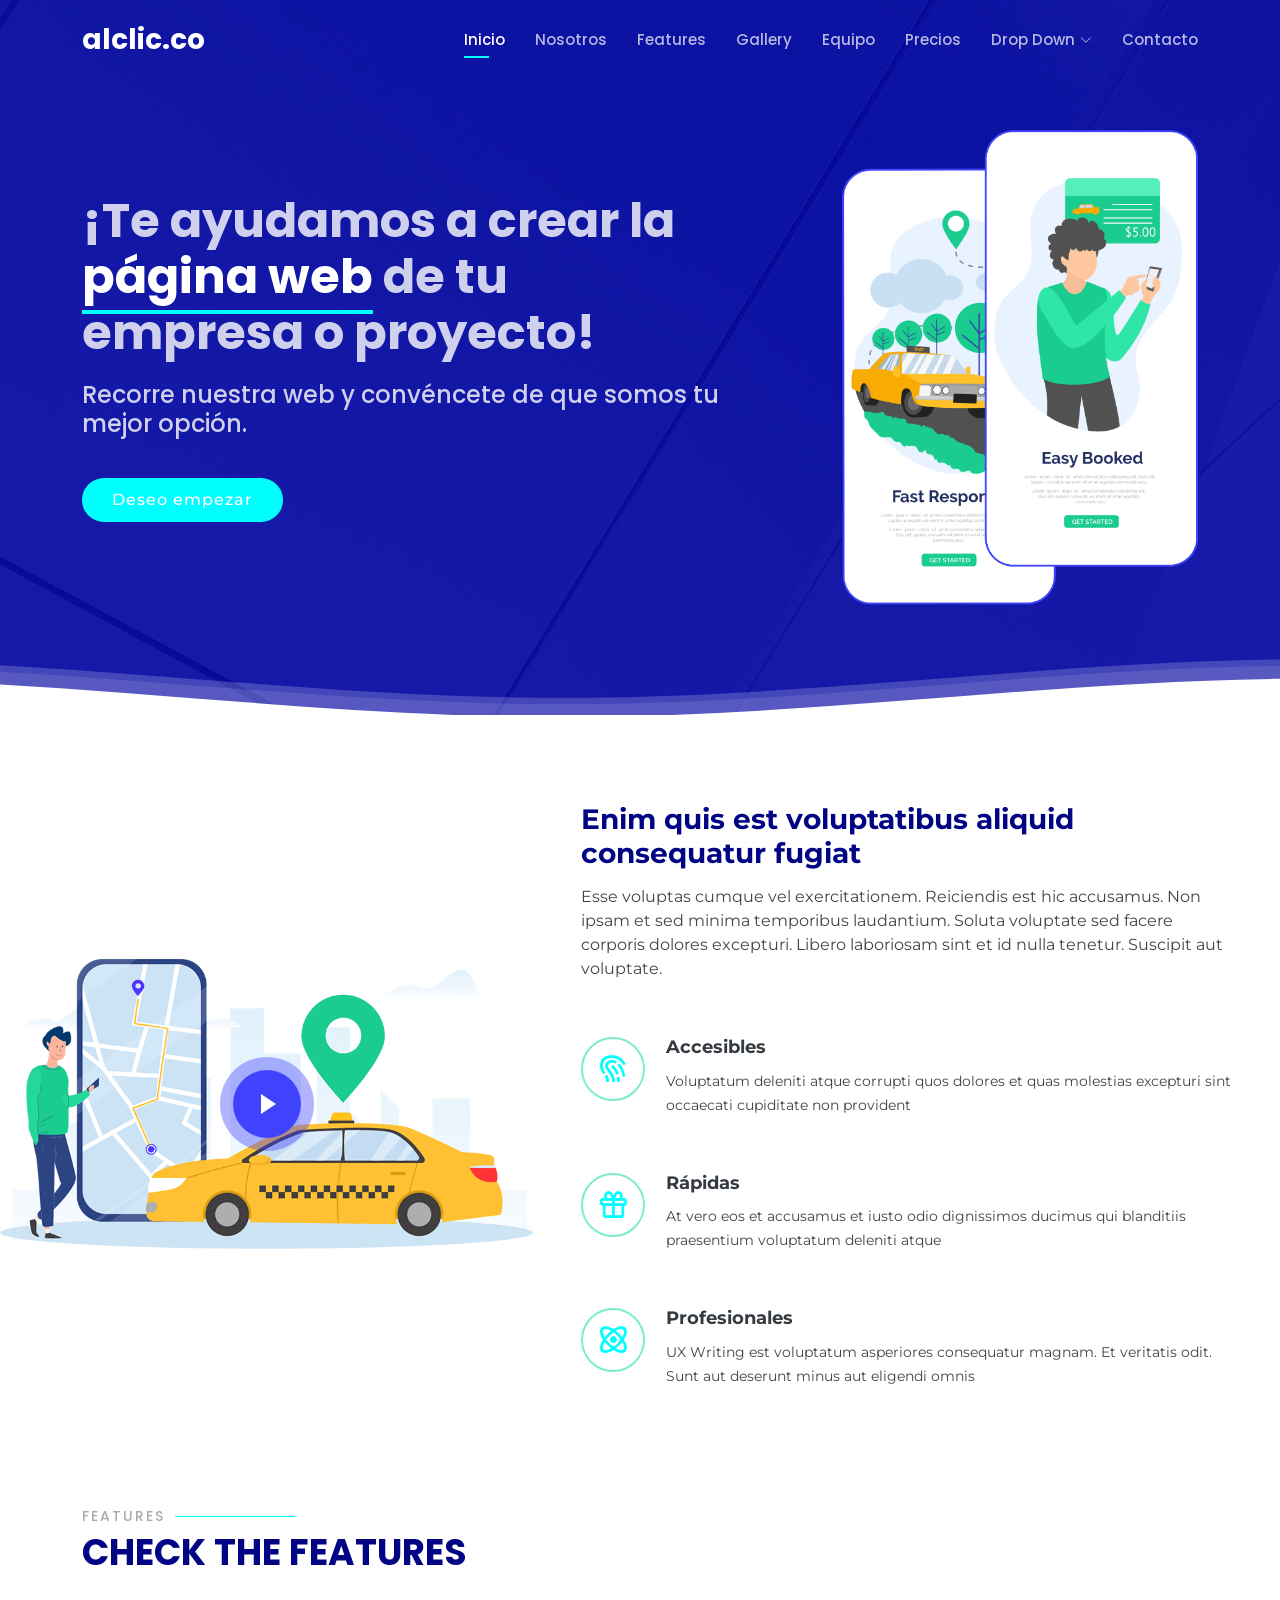
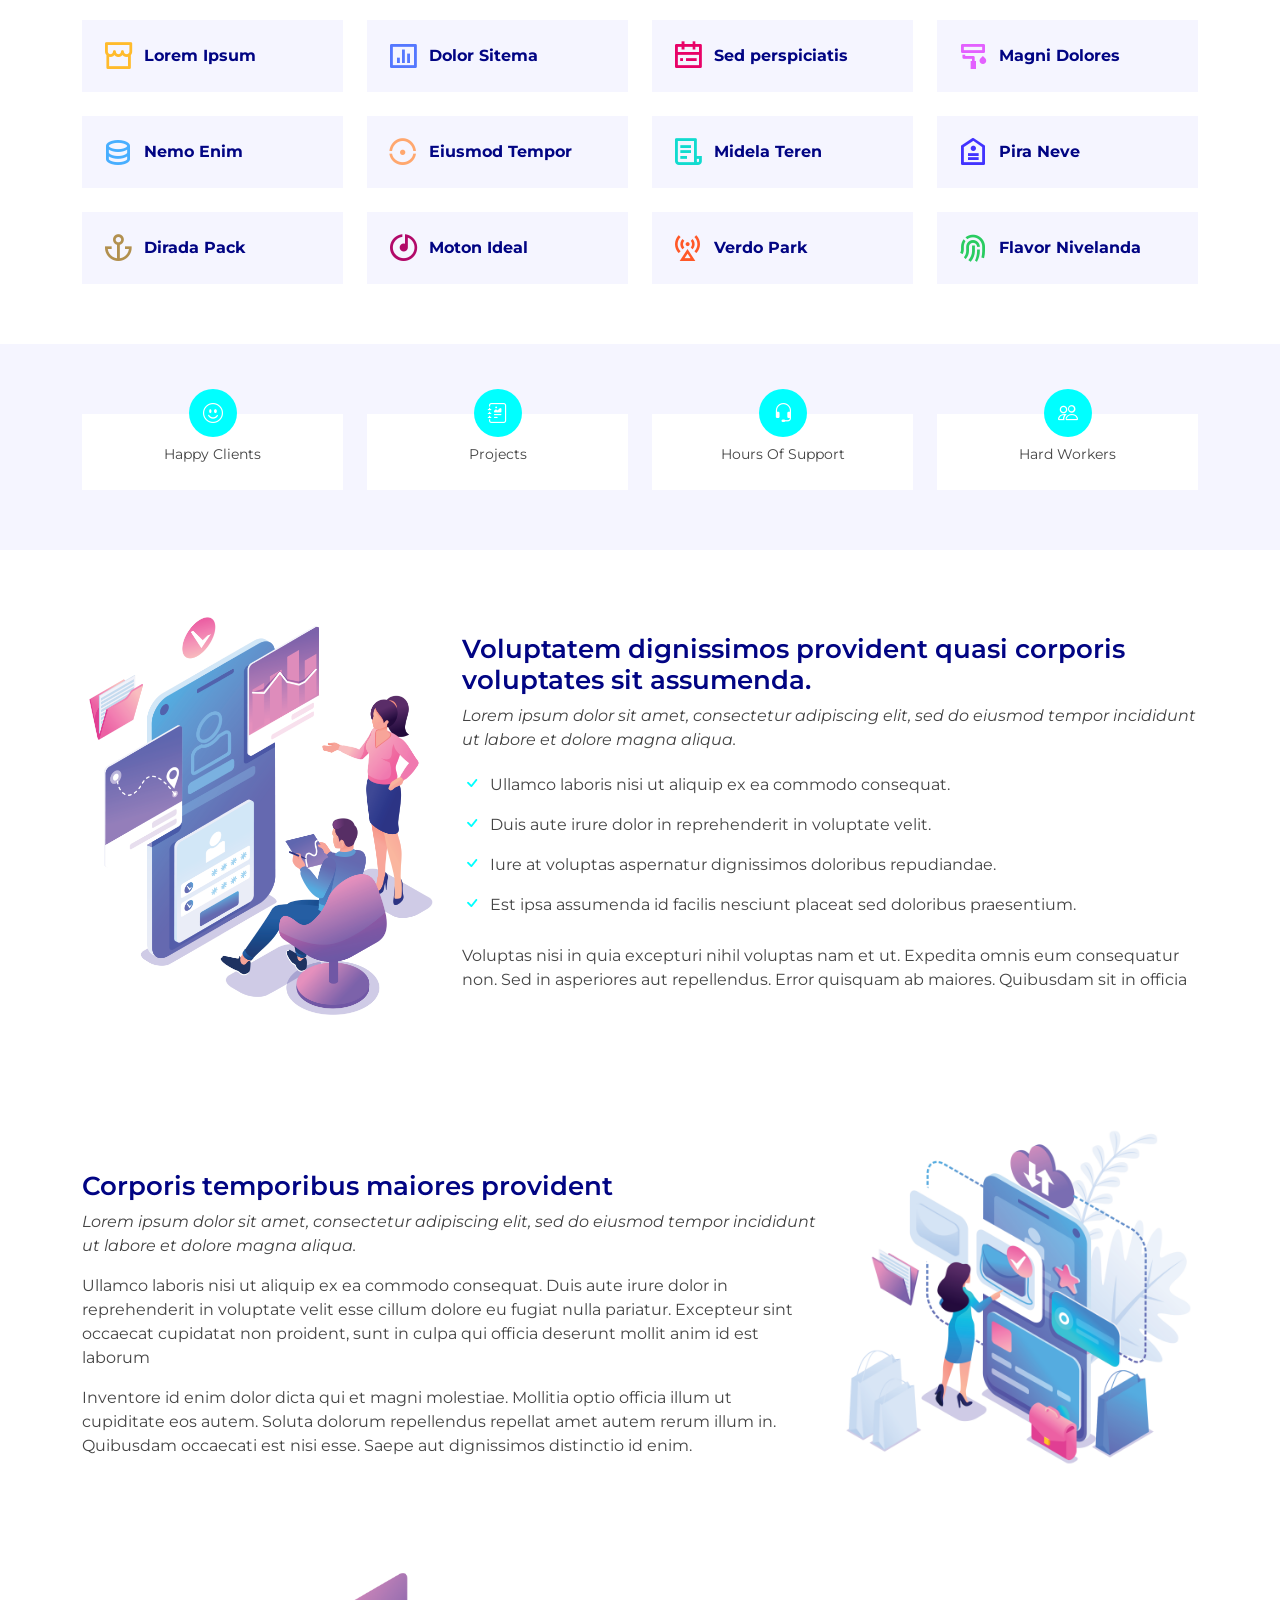
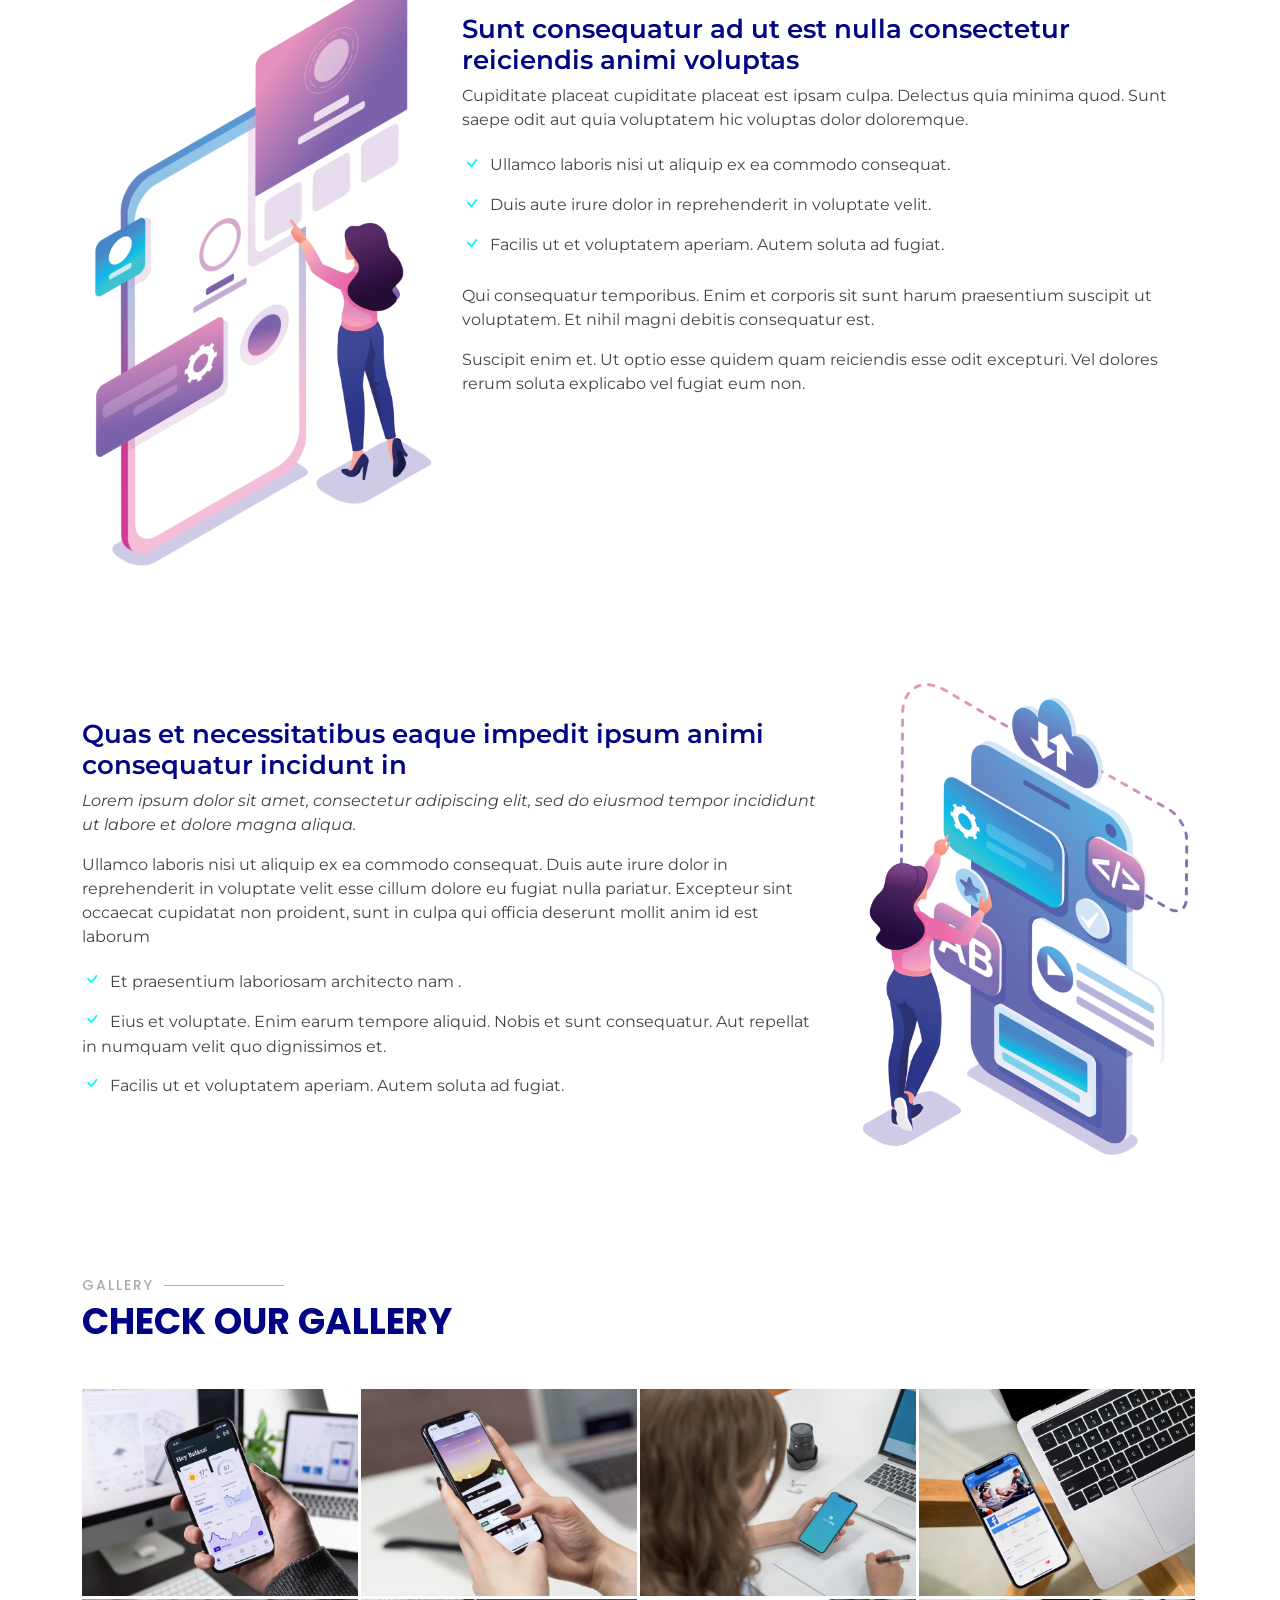
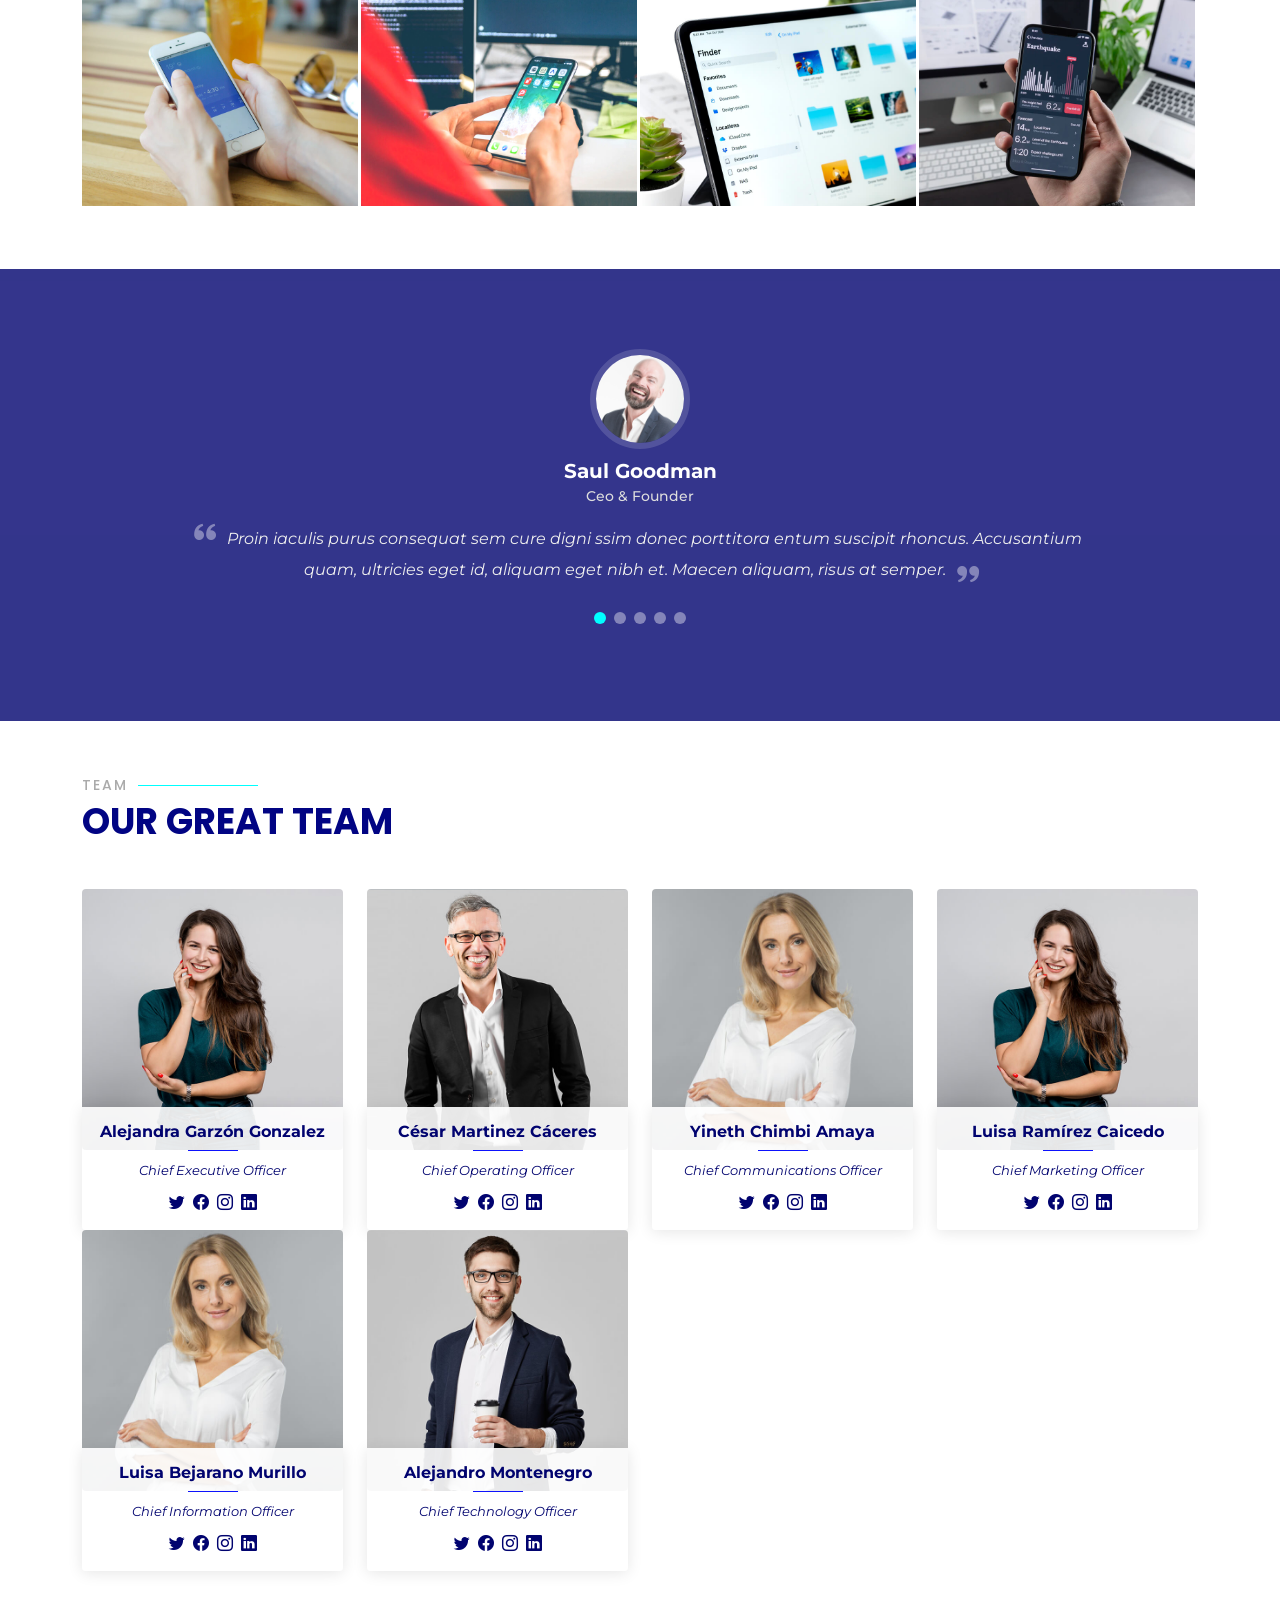
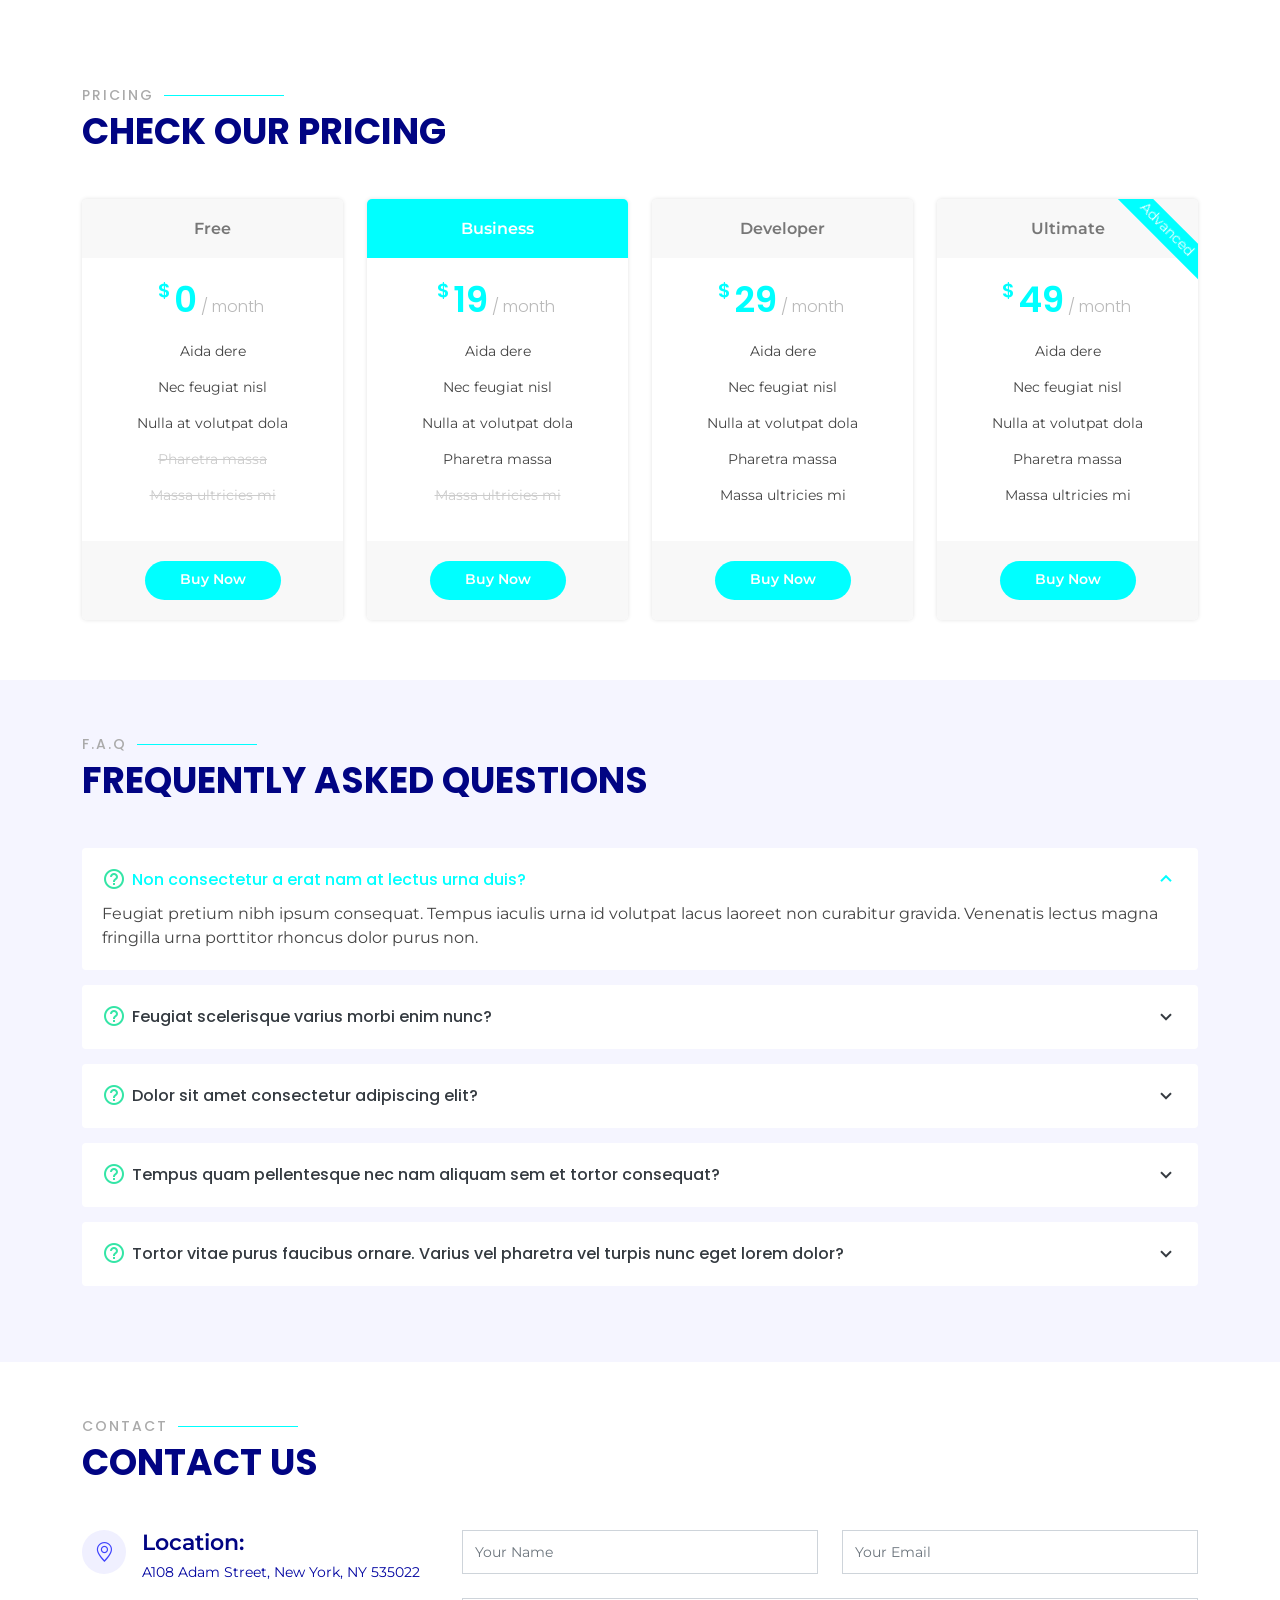
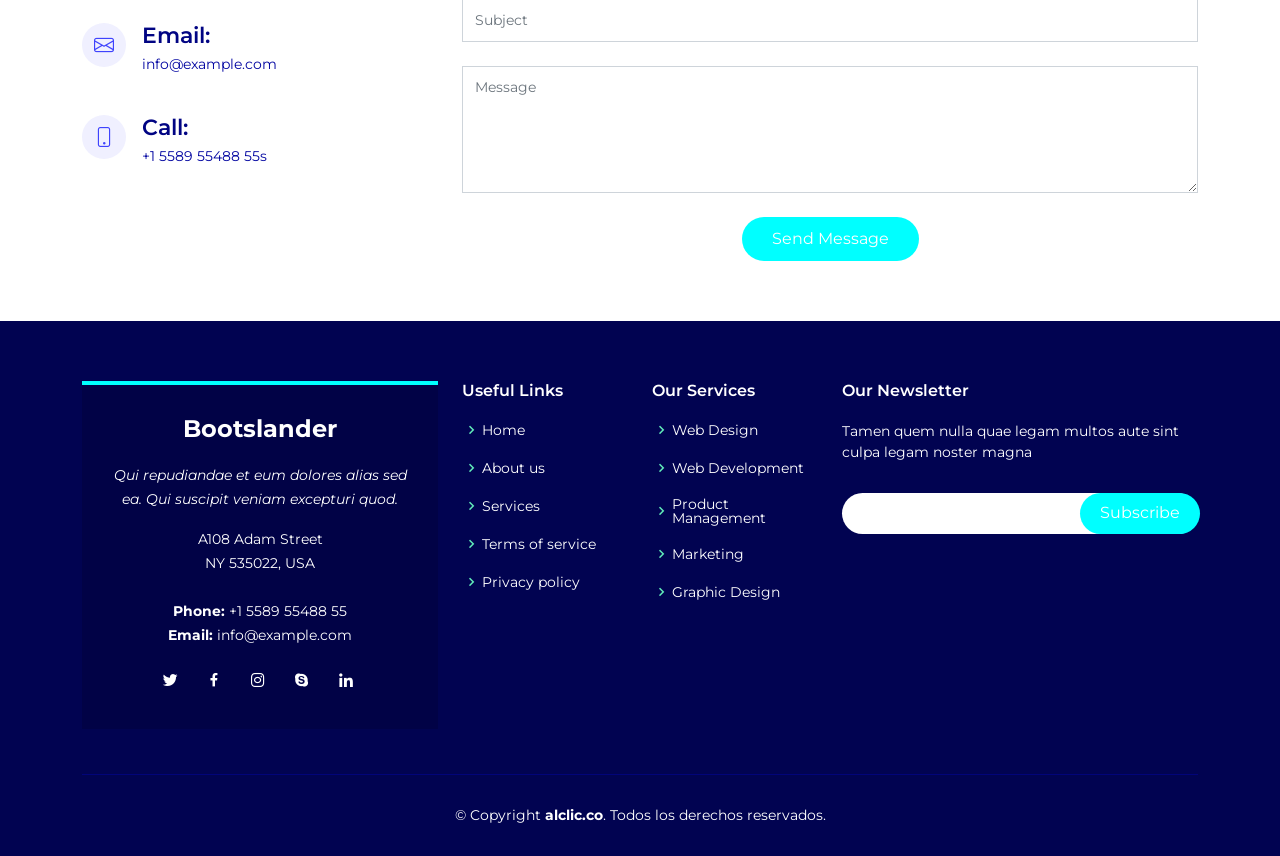
<file: index.html>
<!DOCTYPE html>
<html lang="es">

<head>
  <meta charset="utf-8">
  <meta content="width=device-width, initial-scale=1.0" name="viewport">

  <title>Páginas web | alclic.co</title>
  <meta content="" name="Compañía dedicada al desarrollo y mantenimiento tanto de páginas web como de portafolios digitales a un bajo costo.">
  <meta content="" name="paginas web, web, blogs, pagina, diseño, creacion, barata">

  <!-- Favicons -->
  <link href="assets/img/favicon 2.png" rel="icon">
  <link href="assets/img/apple-touch-icon 3.png" rel="apple-touch-icon">

  <!-- Google Fonts -->
  <link href="https://fonts.googleapis.com/css?family=Open+Sans:300,300i,400,400i,600,600i,700,700i|Montserrat:300,300i,400,400i,500,500i,600,600i,700,700i|Poppins:300,300i,400,400i,500,500i,600,600i,700,700i" rel="stylesheet">

  <!-- Vendor CSS Files -->
  <link href="assets/vendor/aos/aos.css" rel="stylesheet">
  <link href="assets/vendor/bootstrap/css/bootstrap.min.css" rel="stylesheet">
  <link href="assets/vendor/bootstrap-icons/bootstrap-icons.css" rel="stylesheet">
  <link href="assets/vendor/boxicons/css/boxicons.min.css" rel="stylesheet">
  <link href="assets/vendor/glightbox/css/glightbox.min.css" rel="stylesheet">
  <link href="assets/vendor/remixicon/remixicon.css" rel="stylesheet">
  <link href="assets/vendor/swiper/swiper-bundle.min.css" rel="stylesheet">

  <!-- Template Main CSS File -->
  <link href="assets/css/style.css" rel="stylesheet">

  <!-- =======================================================
  * Template Name: alclic - v1.0.2
  * Author: BootstrapMade.com
  * License: https://bootstrapmade.com/license/
  ======================================================== -->
</head>

<body>

  <!-- ======= Header ======= -->
  <header id="header" class="fixed-top d-flex align-items-center header-transparent">
    <div class="container d-flex align-items-center justify-content-between">

      <div class="logo">
        <h1><a href="index.html"><span>alclic.co</span></a></h1>
        <!-- Uncomment below if you prefer to use an image logo -->
        <!-- <a href="index.html"><img src="assets/img/logo.png" alt="" class="img-fluid"></a>-->
      </div>

      <nav id="navbar" class="navbar">
        <ul>
          <li><a class="nav-link scrollto active" href="#hero">Inicio</a></li>
          <li><a class="nav-link scrollto" href="#about">Nosotros</a></li>
          <li><a class="nav-link scrollto" href="#features">Features</a></li>
          <li><a class="nav-link scrollto" href="#gallery">Gallery</a></li>
          <li><a class="nav-link scrollto" href="#team">Equipo</a></li>
          <li><a class="nav-link scrollto" href="#pricing">Precios</a></li>
          <li class="dropdown"><a href="#"><span>Drop Down</span> <i class="bi bi-chevron-down"></i></a>
            <ul>
              <li><a href="#">Drop Down 1</a></li>
              <li class="dropdown"><a href="#"><span>Deep Drop Down</span> <i class="bi bi-chevron-right"></i></a>
                <ul>
                  <li><a href="#">Deep Drop Down 1</a></li>
                  <li><a href="#">Deep Drop Down 2</a></li>
                </ul>
              </li>
              <li><a href="#">Drop Down 2</a></li>
              <li><a href="#">Drop Down 3</a></li>
            </ul>
          </li>
          <li><a class="nav-link scrollto" href="#contact">Contacto</a></li>
        </ul>
        <i class="bi bi-list mobile-nav-toggle"></i>
      </nav><!-- .navbar -->

    </div>
  </header><!-- End Header -->

  <!-- ======= Hero Section ======= -->
  <section id="hero">

    <div class="container">
      <div class="row justify-content-between">
        <div class="col-lg-7 pt-5 pt-lg-0 order-2 order-lg-1 d-flex align-items-center">
          <div data-aos="zoom-out">
            <h1>¡Te ayudamos a crear la <span>página web</span> de tu empresa o proyecto!</h1>
            <h2>Recorre nuestra web y convéncete de que somos tu mejor opción.</h2>
            <div class="text-center text-lg-start">
              <a href="#about" class="btn-get-started scrollto">Deseo empezar</a>
            </div>
          </div>
        </div>
        <div class="col-lg-4 order-1 order-lg-2 hero-img" data-aos="zoom-out" data-aos-delay="300">
          <img src="assets/img/hero-img.png" class="img-fluid animated" alt="">
        </div>
      </div>
    </div>

    <svg class="hero-waves" xmlns="http://www.w3.org/2000/svg" xmlns:xlink="http://www.w3.org/1999/xlink" viewBox="0 24 150 28 " preserveAspectRatio="none">
      <defs>
        <path id="wave-path" d="M-160 44c30 0 58-18 88-18s 58 18 88 18 58-18 88-18 58 18 88 18 v44h-352z">
      </defs>
      <g class="wave1">
        <use xlink:href="#wave-path" x="50" y="3" fill="rgba(255,255,255, .1)">
      </g>
      <g class="wave2">
        <use xlink:href="#wave-path" x="50" y="0" fill="rgba(255,255,255, .2)">
      </g>
      <g class="wave3">
        <use xlink:href="#wave-path" x="50" y="9" fill="#fff">
      </g>
    </svg>

  </section><!-- End Hero -->

  <main id="main">

    <!-- ======= About Section ======= -->
    <section id="about" class="about">
      <div class="container-fluid">

        <div class="row">
          <div class="col-xl-5 col-lg-6 video-box d-flex justify-content-center align-items-stretch" data-aos="fade-right">
            <a href="https://www.youtube.com/watch?v=jDDaplaOz7Q" class="venobox play-btn mb-4" data-vbtype="video" data-autoplay="true"></a>
          </div>

          <div class="col-xl-7 col-lg-6 icon-boxes d-flex flex-column align-items-stretch justify-content-center py-5 px-lg-5" data-aos="fade-left">
            <h3>Enim quis est voluptatibus aliquid consequatur fugiat</h3>
            <p>Esse voluptas cumque vel exercitationem. Reiciendis est hic accusamus. Non ipsam et sed minima temporibus laudantium. Soluta voluptate sed facere corporis dolores excepturi. Libero laboriosam sint et id nulla tenetur. Suscipit aut voluptate.</p>

            <div class="icon-box" data-aos="zoom-in" data-aos-delay="100">
              <div class="icon"><i class="bx bx-fingerprint"></i></div>
              <h4 class="title"><a href="">Accesibles</a></h4>
              <p class="description">Voluptatum deleniti atque corrupti quos dolores et quas molestias excepturi sint occaecati cupiditate non provident</p>
            </div>

            <div class="icon-box" data-aos="zoom-in" data-aos-delay="200">
              <div class="icon"><i class="bx bx-gift"></i></div>
              <h4 class="title"><a href="">Rápidas</a></h4>
              <p class="description">At vero eos et accusamus et iusto odio dignissimos ducimus qui blanditiis praesentium voluptatum deleniti atque</p>
            </div>

            <div class="icon-box" data-aos="zoom-in" data-aos-delay="300">
              <div class="icon"><i class="bx bx-atom"></i></div>
              <h4 class="title"><a href="">Profesionales</a></h4>
              <p class="description">UX Writing est voluptatum asperiores consequatur magnam. Et veritatis odit. Sunt aut deserunt minus aut eligendi omnis</p>
            </div>

          </div>
        </div>

      </div>
    </section><!-- End About Section -->

    <!-- ======= Features Section ======= -->
    <section id="features" class="features">
      <div class="container">

        <div class="section-title" data-aos="fade-up">
          <h2>Features</h2>
          <p>Check The Features</p>
        </div>

        <div class="row" data-aos="fade-left">
          <div class="col-lg-3 col-md-4">
            <div class="icon-box" data-aos="zoom-in" data-aos-delay="50">
              <i class="ri-store-line" style="color: #ffbb2c;"></i>
              <h3><a href="">Lorem Ipsum</a></h3>
            </div>
          </div>
          <div class="col-lg-3 col-md-4 mt-4 mt-md-0">
            <div class="icon-box" data-aos="zoom-in" data-aos-delay="100">
              <i class="ri-bar-chart-box-line" style="color: #5578ff;"></i>
              <h3><a href="">Dolor Sitema</a></h3>
            </div>
          </div>
          <div class="col-lg-3 col-md-4 mt-4 mt-md-0">
            <div class="icon-box" data-aos="zoom-in" data-aos-delay="150">
              <i class="ri-calendar-todo-line" style="color: #e80368;"></i>
              <h3><a href="">Sed perspiciatis</a></h3>
            </div>
          </div>
          <div class="col-lg-3 col-md-4 mt-4 mt-lg-0">
            <div class="icon-box" data-aos="zoom-in" data-aos-delay="200">
              <i class="ri-paint-brush-line" style="color: #e361ff;"></i>
              <h3><a href="">Magni Dolores</a></h3>
            </div>
          </div>
          <div class="col-lg-3 col-md-4 mt-4">
            <div class="icon-box" data-aos="zoom-in" data-aos-delay="250">
              <i class="ri-database-2-line" style="color: #47aeff;"></i>
              <h3><a href="">Nemo Enim</a></h3>
            </div>
          </div>
          <div class="col-lg-3 col-md-4 mt-4">
            <div class="icon-box" data-aos="zoom-in" data-aos-delay="300">
              <i class="ri-gradienter-line" style="color: #ffa76e;"></i>
              <h3><a href="">Eiusmod Tempor</a></h3>
            </div>
          </div>
          <div class="col-lg-3 col-md-4 mt-4">
            <div class="icon-box" data-aos="zoom-in" data-aos-delay="350">
              <i class="ri-file-list-3-line" style="color: #11dbcf;"></i>
              <h3><a href="">Midela Teren</a></h3>
            </div>
          </div>
          <div class="col-lg-3 col-md-4 mt-4">
            <div class="icon-box" data-aos="zoom-in" data-aos-delay="400">
              <i class="ri-price-tag-2-line" style="color: #4233ff;"></i>
              <h3><a href="">Pira Neve</a></h3>
            </div>
          </div>
          <div class="col-lg-3 col-md-4 mt-4">
            <div class="icon-box" data-aos="zoom-in" data-aos-delay="450">
              <i class="ri-anchor-line" style="color: #b2904f;"></i>
              <h3><a href="">Dirada Pack</a></h3>
            </div>
          </div>
          <div class="col-lg-3 col-md-4 mt-4">
            <div class="icon-box" data-aos="zoom-in" data-aos-delay="500">
              <i class="ri-disc-line" style="color: #b20969;"></i>
              <h3><a href="">Moton Ideal</a></h3>
            </div>
          </div>
          <div class="col-lg-3 col-md-4 mt-4">
            <div class="icon-box" data-aos="zoom-in" data-aos-delay="550">
              <i class="ri-base-station-line" style="color: #ff5828;"></i>
              <h3><a href="">Verdo Park</a></h3>
            </div>
          </div>
          <div class="col-lg-3 col-md-4 mt-4">
            <div class="icon-box" data-aos="zoom-in" data-aos-delay="600">
              <i class="ri-fingerprint-line" style="color: #29cc61;"></i>
              <h3><a href="">Flavor Nivelanda</a></h3>
            </div>
          </div>
        </div>

      </div>
    </section><!-- End Features Section -->

    <!-- ======= Counts Section ======= -->
    <section id="counts" class="counts">
      <div class="container">

        <div class="row" data-aos="fade-up">

          <div class="col-lg-3 col-md-6">
            <div class="count-box">
              <i class="bi bi-emoji-smile"></i>
              <span data-purecounter-start="0" data-purecounter-end="232" data-purecounter-duration="1" class="purecounter"></span>
              <p>Happy Clients</p>
            </div>
          </div>

          <div class="col-lg-3 col-md-6 mt-5 mt-md-0">
            <div class="count-box">
              <i class="bi bi-journal-richtext"></i>
              <span data-purecounter-start="0" data-purecounter-end="521" data-purecounter-duration="1" class="purecounter"></span>
              <p>Projects</p>
            </div>
          </div>

          <div class="col-lg-3 col-md-6 mt-5 mt-lg-0">
            <div class="count-box">
              <i class="bi bi-headset"></i>
              <span data-purecounter-start="0" data-purecounter-end="1463" data-purecounter-duration="1" class="purecounter"></span>
              <p>Hours Of Support</p>
            </div>
          </div>

          <div class="col-lg-3 col-md-6 mt-5 mt-lg-0">
            <div class="count-box">
              <i class="bi bi-people"></i>
              <span data-purecounter-start="0" data-purecounter-end="15" data-purecounter-duration="1" class="purecounter"></span>
              <p>Hard Workers</p>
            </div>
          </div>

        </div>

      </div>
    </section><!-- End Counts Section -->

    <!-- ======= Details Section ======= -->
    <section id="details" class="details">
      <div class="container">

        <div class="row content">
          <div class="col-md-4" data-aos="fade-right">
            <img src="assets/img/details-1.png" class="img-fluid" alt="">
          </div>
          <div class="col-md-8 pt-4" data-aos="fade-up">
            <h3>Voluptatem dignissimos provident quasi corporis voluptates sit assumenda.</h3>
            <p class="fst-italic">
              Lorem ipsum dolor sit amet, consectetur adipiscing elit, sed do eiusmod tempor incididunt ut labore et dolore
              magna aliqua.
            </p>
            <ul>
              <li><i class="bi bi-check"></i> Ullamco laboris nisi ut aliquip ex ea commodo consequat.</li>
              <li><i class="bi bi-check"></i> Duis aute irure dolor in reprehenderit in voluptate velit.</li>
              <li><i class="bi bi-check"></i> Iure at voluptas aspernatur dignissimos doloribus repudiandae.</li>
              <li><i class="bi bi-check"></i> Est ipsa assumenda id facilis nesciunt placeat sed doloribus praesentium.</li>
            </ul>
            <p>
              Voluptas nisi in quia excepturi nihil voluptas nam et ut. Expedita omnis eum consequatur non. Sed in asperiores aut repellendus. Error quisquam ab maiores. Quibusdam sit in officia
            </p>
          </div>
        </div>

        <div class="row content">
          <div class="col-md-4 order-1 order-md-2" data-aos="fade-left">
            <img src="assets/img/details-2.png" class="img-fluid" alt="">
          </div>
          <div class="col-md-8 pt-5 order-2 order-md-1" data-aos="fade-up">
            <h3>Corporis temporibus maiores provident</h3>
            <p class="fst-italic">
              Lorem ipsum dolor sit amet, consectetur adipiscing elit, sed do eiusmod tempor incididunt ut labore et dolore
              magna aliqua.
            </p>
            <p>
              Ullamco laboris nisi ut aliquip ex ea commodo consequat. Duis aute irure dolor in reprehenderit in voluptate
              velit esse cillum dolore eu fugiat nulla pariatur. Excepteur sint occaecat cupidatat non proident, sunt in
              culpa qui officia deserunt mollit anim id est laborum
            </p>
            <p>
              Inventore id enim dolor dicta qui et magni molestiae. Mollitia optio officia illum ut cupiditate eos autem. Soluta dolorum repellendus repellat amet autem rerum illum in. Quibusdam occaecati est nisi esse. Saepe aut dignissimos distinctio id enim.
            </p>
          </div>
        </div>

        <div class="row content">
          <div class="col-md-4" data-aos="fade-right">
            <img src="assets/img/details-3.png" class="img-fluid" alt="">
          </div>
          <div class="col-md-8 pt-5" data-aos="fade-up">
            <h3>Sunt consequatur ad ut est nulla consectetur reiciendis animi voluptas</h3>
            <p>Cupiditate placeat cupiditate placeat est ipsam culpa. Delectus quia minima quod. Sunt saepe odit aut quia voluptatem hic voluptas dolor doloremque.</p>
            <ul>
              <li><i class="bi bi-check"></i> Ullamco laboris nisi ut aliquip ex ea commodo consequat.</li>
              <li><i class="bi bi-check"></i> Duis aute irure dolor in reprehenderit in voluptate velit.</li>
              <li><i class="bi bi-check"></i> Facilis ut et voluptatem aperiam. Autem soluta ad fugiat.</li>
            </ul>
            <p>
              Qui consequatur temporibus. Enim et corporis sit sunt harum praesentium suscipit ut voluptatem. Et nihil magni debitis consequatur est.
            </p>
            <p>
              Suscipit enim et. Ut optio esse quidem quam reiciendis esse odit excepturi. Vel dolores rerum soluta explicabo vel fugiat eum non.
            </p>
          </div>
        </div>

        <div class="row content">
          <div class="col-md-4 order-1 order-md-2" data-aos="fade-left">
            <img src="assets/img/details-4.png" class="img-fluid" alt="">
          </div>
          <div class="col-md-8 pt-5 order-2 order-md-1" data-aos="fade-up">
            <h3>Quas et necessitatibus eaque impedit ipsum animi consequatur incidunt in</h3>
            <p class="fst-italic">
              Lorem ipsum dolor sit amet, consectetur adipiscing elit, sed do eiusmod tempor incididunt ut labore et dolore
              magna aliqua.
            </p>
            <p>
              Ullamco laboris nisi ut aliquip ex ea commodo consequat. Duis aute irure dolor in reprehenderit in voluptate
              velit esse cillum dolore eu fugiat nulla pariatur. Excepteur sint occaecat cupidatat non proident, sunt in
              culpa qui officia deserunt mollit anim id est laborum
            </p>
            <ul>
              <li><i class="bi bi-check"></i> Et praesentium laboriosam architecto nam .</li>
              <li><i class="bi bi-check"></i> Eius et voluptate. Enim earum tempore aliquid. Nobis et sunt consequatur. Aut repellat in numquam velit quo dignissimos et.</li>
              <li><i class="bi bi-check"></i> Facilis ut et voluptatem aperiam. Autem soluta ad fugiat.</li>
            </ul>
          </div>
        </div>

      </div>
    </section><!-- End Details Section -->

    <!-- ======= Gallery Section ======= -->
    <section id="gallery" class="gallery">
      <div class="container">

        <div class="section-title" data-aos="fade-up">
          <h2>Gallery</h2>
          <p>Check our Gallery</p>
        </div>

        <div class="row g-0" data-aos="fade-left">

          <div class="col-lg-3 col-md-4">
            <div class="gallery-item" data-aos="zoom-in" data-aos-delay="100">
              <a href="assets/img/gallery/gallery-1.jpg" class="gallery-lightbox">
                <img src="assets/img/gallery/gallery-1.jpg" alt="" class="img-fluid">
              </a>
            </div>
          </div>

          <div class="col-lg-3 col-md-4">
            <div class="gallery-item" data-aos="zoom-in" data-aos-delay="150">
              <a href="assets/img/gallery/gallery-2.jpg" class="gallery-lightbox">
                <img src="assets/img/gallery/gallery-2.jpg" alt="" class="img-fluid">
              </a>
            </div>
          </div>

          <div class="col-lg-3 col-md-4">
            <div class="gallery-item" data-aos="zoom-in" data-aos-delay="200">
              <a href="assets/img/gallery/gallery-3.jpg" class="gallery-lightbox">
                <img src="assets/img/gallery/gallery-3.jpg" alt="" class="img-fluid">
              </a>
            </div>
          </div>

          <div class="col-lg-3 col-md-4">
            <div class="gallery-item" data-aos="zoom-in" data-aos-delay="250">
              <a href="assets/img/gallery/gallery-4.jpg" class="gallery-lightbox">
                <img src="assets/img/gallery/gallery-4.jpg" alt="" class="img-fluid">
              </a>
            </div>
          </div>

          <div class="col-lg-3 col-md-4">
            <div class="gallery-item" data-aos="zoom-in" data-aos-delay="300">
              <a href="assets/img/gallery/gallery-5.jpg" class="gallery-lightbox">
                <img src="assets/img/gallery/gallery-5.jpg" alt="" class="img-fluid">
              </a>
            </div>
          </div>

          <div class="col-lg-3 col-md-4">
            <div class="gallery-item" data-aos="zoom-in" data-aos-delay="350">
              <a href="assets/img/gallery/gallery-6.jpg" class="gallery-lightbox">
                <img src="assets/img/gallery/gallery-6.jpg" alt="" class="img-fluid">
              </a>
            </div>
          </div>

          <div class="col-lg-3 col-md-4">
            <div class="gallery-item" data-aos="zoom-in" data-aos-delay="400">
              <a href="assets/img/gallery/gallery-7.jpg" class="gallery-lightbox">
                <img src="assets/img/gallery/gallery-7.jpg" alt="" class="img-fluid">
              </a>
            </div>
          </div>

          <div class="col-lg-3 col-md-4">
            <div class="gallery-item" data-aos="zoom-in" data-aos-delay="450">
              <a href="assets/img/gallery/gallery-8.jpg" class="gallery-lightbox">
                <img src="assets/img/gallery/gallery-8.jpg" alt="" class="img-fluid">
              </a>
            </div>
          </div>

        </div>

      </div>
    </section><!-- End Gallery Section -->

    <!-- ======= Testimonials Section ======= -->
    <section id="testimonials" class="testimonials">
      <div class="container">

        <div class="testimonials-slider swiper" data-aos="fade-up" data-aos-delay="100">
          <div class="swiper-wrapper">

            <div class="swiper-slide">
              <div class="testimonial-item">
                <img src="assets/img/testimonials/testimonials-1.jpg" class="testimonial-img" alt="">
                <h3>Saul Goodman</h3>
                <h4>Ceo &amp; Founder</h4>
                <p>
                  <i class="bx bxs-quote-alt-left quote-icon-left"></i>
                  Proin iaculis purus consequat sem cure digni ssim donec porttitora entum suscipit rhoncus. Accusantium quam, ultricies eget id, aliquam eget nibh et. Maecen aliquam, risus at semper.
                  <i class="bx bxs-quote-alt-right quote-icon-right"></i>
                </p>
              </div>
            </div><!-- End testimonial item -->

            <div class="swiper-slide">
              <div class="testimonial-item">
                <img src="assets/img/testimonials/testimonials-2.jpg" class="testimonial-img" alt="">
                <h3>Sara Wilsson</h3>
                <h4>Designer</h4>
                <p>
                  <i class="bx bxs-quote-alt-left quote-icon-left"></i>
                  Export tempor illum tamen malis malis eram quae irure esse labore quem cillum quid cillum eram malis quorum velit fore eram velit sunt aliqua noster fugiat irure amet legam anim culpa.
                  <i class="bx bxs-quote-alt-right quote-icon-right"></i>
                </p>
              </div>
            </div><!-- End testimonial item -->

            <div class="swiper-slide">
              <div class="testimonial-item">
                <img src="assets/img/testimonials/testimonials-3.jpg" class="testimonial-img" alt="">
                <h3>Jena Karlis</h3>
                <h4>Store Owner</h4>
                <p>
                  <i class="bx bxs-quote-alt-left quote-icon-left"></i>
                  Enim nisi quem export duis labore cillum quae magna enim sint quorum nulla quem veniam duis minim tempor labore quem eram duis noster aute amet eram fore quis sint minim.
                  <i class="bx bxs-quote-alt-right quote-icon-right"></i>
                </p>
              </div>
            </div><!-- End testimonial item -->

            <div class="swiper-slide">
              <div class="testimonial-item">
                <img src="assets/img/testimonials/testimonials-4.jpg" class="testimonial-img" alt="">
                <h3>Matt Brandon</h3>
                <h4>Freelancer</h4>
                <p>
                  <i class="bx bxs-quote-alt-left quote-icon-left"></i>
                  Fugiat enim eram quae cillum dolore dolor amet nulla culpa multos export minim fugiat minim velit minim dolor enim duis veniam ipsum anim magna sunt elit fore quem dolore labore illum veniam.
                  <i class="bx bxs-quote-alt-right quote-icon-right"></i>
                </p>
              </div>
            </div><!-- End testimonial item -->

            <div class="swiper-slide">
              <div class="testimonial-item">
                <img src="assets/img/testimonials/testimonials-5.jpg" class="testimonial-img" alt="">
                <h3>John Larson</h3>
                <h4>Entrepreneur</h4>
                <p>
                  <i class="bx bxs-quote-alt-left quote-icon-left"></i>
                  Quis quorum aliqua sint quem legam fore sunt eram irure aliqua veniam tempor noster veniam enim culpa labore duis sunt culpa nulla illum cillum fugiat legam esse veniam culpa fore nisi cillum quid.
                  <i class="bx bxs-quote-alt-right quote-icon-right"></i>
                </p>
              </div>
            </div><!-- End testimonial item -->

          </div>
          <div class="swiper-pagination"></div>
        </div>

      </div>
    </section><!-- End Testimonials Section -->

    <!-- ======= Team Section ======= -->
    <section id="team" class="team">
      <div class="container">

        <div class="section-title" data-aos="fade-up">
          <h2>Team</h2>
          <p>Our Great Team</p>
        </div>

        <div class="row" data-aos="fade-left">

          <div class="col-lg-3 col-md-6">
            <div class="member" data-aos="zoom-in" data-aos-delay="100">
              <div class="pic"><img src="assets/img/team/team-2.jpg" class="img-fluid" alt=""></div>
              <div class="member-info">
                <h4>Alejandra Garzón Gonzalez</h4>
                <span>Chief Executive Officer</span>
                <div class="social">
                  <a href="https://www.iebschool.com/blog/ceo-cfo-cio-cto-digital-business/"><i class="bi bi-twitter"></i></a>
                  <a href="https://www.iebschool.com/blog/ceo-cfo-cio-cto-digital-business/"><i class="bi bi-facebook"></i></a>
                  <a href="https://www.iebschool.com/blog/ceo-cfo-cio-cto-digital-business/"><i class="bi bi-instagram"></i></a>
                  <a href="https://www.iebschool.com/blog/ceo-cfo-cio-cto-digital-business/"><i class="bi bi-linkedin"></i></a>
                </div>
              </div>
            </div>
          </div>

          <div class="col-lg-3 col-md-6 mt-5 mt-md-0">
            <div class="member" data-aos="zoom-in" data-aos-delay="200">
              <div class="pic"><img src="assets/img/team/team-1.jpg" class="img-fluid" alt=""></div>
              <div class="member-info">
                <h4>César Martinez Cáceres</h4>
                <span>Chief Operating Officer</span>
                <div class="social">
                  <a href=""><i class="bi bi-twitter"></i></a>
                  <a href=""><i class="bi bi-facebook"></i></a>
                  <a href=""><i class="bi bi-instagram"></i></a>
                  <a href=""><i class="bi bi-linkedin"></i></a>
                </div>
              </div>
            </div>
          </div>

          <div class="col-lg-3 col-md-6 mt-5 mt-lg-0">
            <div class="member" data-aos="zoom-in" data-aos-delay="300">
              <div class="pic"><img src="assets/img/team/team-4.jpg" class="img-fluid" alt=""></div>
              <div class="member-info">
                <h4>Yineth Chimbi Amaya</h4>
                <span>Chief Communications Officer</span>
                <div class="social">
                  <a href=""><i class="bi bi-twitter"></i></a>
                  <a href=""><i class="bi bi-facebook"></i></a>
                  <a href=""><i class="bi bi-instagram"></i></a>
                  <a href=""><i class="bi bi-linkedin"></i></a>
                </div>
              </div>
            </div>
          </div>

          <div class="col-lg-3 col-md-6 mt-5 mt-lg-0">
            <div class="member" data-aos="zoom-in" data-aos-delay="400">
              <div class="pic"><img src="assets/img/team/team-2.jpg" class="img-fluid" alt=""></div>
              <div class="member-info">
                <h4>Luisa Ramírez Caicedo</h4>
                <span>Chief Marketing Officer</span>
                <div class="social">
                  <a href=""><i class="bi bi-twitter"></i></a>
                  <a href=""><i class="bi bi-facebook"></i></a>
                  <a href=""><i class="bi bi-instagram"></i></a>
                  <a href=""><i class="bi bi-linkedin"></i></a>
                </div>
              </div>
            </div>
          </div>

          <div class="col-lg-3 col-md-6 mt-5 mt-lg-0">
            <div class="member" data-aos="zoom-in" data-aos-delay="500">
              <div class="pic"><img src="assets/img/team/team-4.jpg" class="img-fluid" alt=""></div>
              <div class="member-info">
                <h4>Luisa Bejarano Murillo</h4>
                <span>Chief Information Officer</span>
                <div class="social">
                  <a href=""><i class="bi bi-twitter"></i></a>
                  <a href=""><i class="bi bi-facebook"></i></a>
                  <a href=""><i class="bi bi-instagram"></i></a>
                  <a href=""><i class="bi bi-linkedin"></i></a>
                </div>
              </div>
            </div>
          </div>

          <div class="col-lg-3 col-md-6 mt-5 mt-lg-0">
            <div class="member" data-aos="zoom-in" data-aos-delay="600">
              <div class="pic"><img src="assets/img/team/team-3.jpg" class="img-fluid" alt=""></div>
              <div class="member-info">
                <h4>Alejandro Montenegro</h4>
                <span>Chief Technology Officer</span>
                <div class="social">
                  <a href=""><i class="bi bi-twitter"></i></a>
                  <a href=""><i class="bi bi-facebook"></i></a>
                  <a href=""><i class="bi bi-instagram"></i></a>
                  <a href=""><i class="bi bi-linkedin"></i></a>
                </div>
              </div>
            </div>
          </div>

        </div>

      </div>
    </section><!-- End Team Section -->

    <!-- ======= Pricing Section ======= -->
    <section id="pricing" class="pricing">
      <div class="container">

        <div class="section-title" data-aos="fade-up">
          <h2>Pricing</h2>
          <p>Check our Pricing</p>
        </div>

        <div class="row" data-aos="fade-left">

          <div class="col-lg-3 col-md-6">
            <div class="box" data-aos="zoom-in" data-aos-delay="100">
              <h3>Free</h3>
              <h4><sup>$</sup>0<span> / month</span></h4>
              <ul>
                <li>Aida dere</li>
                <li>Nec feugiat nisl</li>
                <li>Nulla at volutpat dola</li>
                <li class="na">Pharetra massa</li>
                <li class="na">Massa ultricies mi</li>
              </ul>
              <div class="btn-wrap">
                <a href="#" class="btn-buy">Buy Now</a>
              </div>
            </div>
          </div>

          <div class="col-lg-3 col-md-6 mt-4 mt-md-0">
            <div class="box featured" data-aos="zoom-in" data-aos-delay="200">
              <h3>Business</h3>
              <h4><sup>$</sup>19<span> / month</span></h4>
              <ul>
                <li>Aida dere</li>
                <li>Nec feugiat nisl</li>
                <li>Nulla at volutpat dola</li>
                <li>Pharetra massa</li>
                <li class="na">Massa ultricies mi</li>
              </ul>
              <div class="btn-wrap">
                <a href="#" class="btn-buy">Buy Now</a>
              </div>
            </div>
          </div>

          <div class="col-lg-3 col-md-6 mt-4 mt-lg-0">
            <div class="box" data-aos="zoom-in" data-aos-delay="300">
              <h3>Developer</h3>
              <h4><sup>$</sup>29<span> / month</span></h4>
              <ul>
                <li>Aida dere</li>
                <li>Nec feugiat nisl</li>
                <li>Nulla at volutpat dola</li>
                <li>Pharetra massa</li>
                <li>Massa ultricies mi</li>
              </ul>
              <div class="btn-wrap">
                <a href="#" class="btn-buy">Buy Now</a>
              </div>
            </div>
          </div>

          <div class="col-lg-3 col-md-6 mt-4 mt-lg-0">
            <div class="box" data-aos="zoom-in" data-aos-delay="400">
              <span class="advanced">Advanced</span>
              <h3>Ultimate</h3>
              <h4><sup>$</sup>49<span> / month</span></h4>
              <ul>
                <li>Aida dere</li>
                <li>Nec feugiat nisl</li>
                <li>Nulla at volutpat dola</li>
                <li>Pharetra massa</li>
                <li>Massa ultricies mi</li>
              </ul>
              <div class="btn-wrap">
                <a href="#" class="btn-buy">Buy Now</a>
              </div>
            </div>
          </div>

        </div>

      </div>
    </section><!-- End Pricing Section -->

    <!-- ======= F.A.Q Section ======= -->
    <section id="faq" class="faq section-bg">
      <div class="container">

        <div class="section-title" data-aos="fade-up">
          <h2>F.A.Q</h2>
          <p>Frequently Asked Questions</p>
        </div>

        <div class="faq-list">
          <ul>
            <li data-aos="fade-up">
              <i class="bx bx-help-circle icon-help"></i> <a data-bs-toggle="collapse" class="collapse" data-bs-target="#faq-list-1">Non consectetur a erat nam at lectus urna duis? <i class="bx bx-chevron-down icon-show"></i><i class="bx bx-chevron-up icon-close"></i></a>
              <div id="faq-list-1" class="collapse show" data-bs-parent=".faq-list">
                <p>
                  Feugiat pretium nibh ipsum consequat. Tempus iaculis urna id volutpat lacus laoreet non curabitur gravida. Venenatis lectus magna fringilla urna porttitor rhoncus dolor purus non.
                </p>
              </div>
            </li>

            <li data-aos="fade-up" data-aos-delay="100">
              <i class="bx bx-help-circle icon-help"></i> <a data-bs-toggle="collapse" data-bs-target="#faq-list-2" class="collapsed">Feugiat scelerisque varius morbi enim nunc? <i class="bx bx-chevron-down icon-show"></i><i class="bx bx-chevron-up icon-close"></i></a>
              <div id="faq-list-2" class="collapse" data-bs-parent=".faq-list">
                <p>
                  Dolor sit amet consectetur adipiscing elit pellentesque habitant morbi. Id interdum velit laoreet id donec ultrices. Fringilla phasellus faucibus scelerisque eleifend donec pretium. Est pellentesque elit ullamcorper dignissim. Mauris ultrices eros in cursus turpis massa tincidunt dui.
                </p>
              </div>
            </li>

            <li data-aos="fade-up" data-aos-delay="200">
              <i class="bx bx-help-circle icon-help"></i> <a data-bs-toggle="collapse" data-bs-target="#faq-list-3" class="collapsed">Dolor sit amet consectetur adipiscing elit? <i class="bx bx-chevron-down icon-show"></i><i class="bx bx-chevron-up icon-close"></i></a>
              <div id="faq-list-3" class="collapse" data-bs-parent=".faq-list">
                <p>
                  Eleifend mi in nulla posuere sollicitudin aliquam ultrices sagittis orci. Faucibus pulvinar elementum integer enim. Sem nulla pharetra diam sit amet nisl suscipit. Rutrum tellus pellentesque eu tincidunt. Lectus urna duis convallis convallis tellus. Urna molestie at elementum eu facilisis sed odio morbi quis
                </p>
              </div>
            </li>

            <li data-aos="fade-up" data-aos-delay="300">
              <i class="bx bx-help-circle icon-help"></i> <a data-bs-toggle="collapse" data-bs-target="#faq-list-4" class="collapsed">Tempus quam pellentesque nec nam aliquam sem et tortor consequat? <i class="bx bx-chevron-down icon-show"></i><i class="bx bx-chevron-up icon-close"></i></a>
              <div id="faq-list-4" class="collapse" data-bs-parent=".faq-list">
                <p>
                  Molestie a iaculis at erat pellentesque adipiscing commodo. Dignissim suspendisse in est ante in. Nunc vel risus commodo viverra maecenas accumsan. Sit amet nisl suscipit adipiscing bibendum est. Purus gravida quis blandit turpis cursus in.
                </p>
              </div>
            </li>

            <li data-aos="fade-up" data-aos-delay="400">
              <i class="bx bx-help-circle icon-help"></i> <a data-bs-toggle="collapse" data-bs-target="#faq-list-5" class="collapsed">Tortor vitae purus faucibus ornare. Varius vel pharetra vel turpis nunc eget lorem dolor? <i class="bx bx-chevron-down icon-show"></i><i class="bx bx-chevron-up icon-close"></i></a>
              <div id="faq-list-5" class="collapse" data-bs-parent=".faq-list">
                <p>
                  Laoreet sit amet cursus sit amet dictum sit amet justo. Mauris vitae ultricies leo integer malesuada nunc vel. Tincidunt eget nullam non nisi est sit amet. Turpis nunc eget lorem dolor sed. Ut venenatis tellus in metus vulputate eu scelerisque.
                </p>
              </div>
            </li>

          </ul>
        </div>

      </div>
    </section><!-- End F.A.Q Section -->

    <!-- ======= Contact Section ======= -->
    <section id="contact" class="contact">
      <div class="container">

        <div class="section-title" data-aos="fade-up">
          <h2>Contact</h2>
          <p>Contact Us</p>
        </div>

        <div class="row">

          <div class="col-lg-4" data-aos="fade-right" data-aos-delay="100">
            <div class="info">
              <div class="address">
                <i class="bi bi-geo-alt"></i>
                <h4>Location:</h4>
                <p>A108 Adam Street, New York, NY 535022</p>
              </div>

              <div class="email">
                <i class="bi bi-envelope"></i>
                <h4>Email:</h4>
                <p>info@example.com</p>
              </div>

              <div class="phone">
                <i class="bi bi-phone"></i>
                <h4>Call:</h4>
                <p>+1 5589 55488 55s</p>
              </div>

            </div>

          </div>

          <div class="col-lg-8 mt-5 mt-lg-0" data-aos="fade-left" data-aos-delay="200">

            <form action="forms/contact.php" method="post" role="form" class="php-email-form">
              <div class="row">
                <div class="col-md-6 form-group">
                  <input type="text" name="name" class="form-control" id="name" placeholder="Your Name" required>
                </div>
                <div class="col-md-6 form-group mt-3 mt-md-0">
                  <input type="email" class="form-control" name="email" id="email" placeholder="Your Email" required>
                </div>
              </div>
              <div class="form-group mt-3">
                <input type="text" class="form-control" name="subject" id="subject" placeholder="Subject" required>
              </div>
              <div class="form-group mt-3">
                <textarea class="form-control" name="message" rows="5" placeholder="Message" required></textarea>
              </div>
              <div class="my-3">
                <div class="loading">Loading</div>
                <div class="error-message"></div>
                <div class="sent-message">Your message has been sent. Thank you!</div>
              </div>
              <div class="text-center"><button type="submit">Send Message</button></div>
            </form>

          </div>

        </div>

      </div>
    </section><!-- End Contact Section -->

  </main><!-- End #main -->

  <!-- ======= Footer ======= -->
  <footer id="footer">
    <div class="footer-top">
      <div class="container">
        <div class="row">

          <div class="col-lg-4 col-md-6">
            <div class="footer-info">
              <h3>Bootslander</h3>
              <p class="pb-3"><em>Qui repudiandae et eum dolores alias sed ea. Qui suscipit veniam excepturi quod.</em></p>
              <p>
                A108 Adam Street <br>
                NY 535022, USA<br><br>
                <strong>Phone:</strong> +1 5589 55488 55<br>
                <strong>Email:</strong> info@example.com<br>
              </p>
              <div class="social-links mt-3">
                <a href="#" class="twitter"><i class="bx bxl-twitter"></i></a>
                <a href="#" class="facebook"><i class="bx bxl-facebook"></i></a>
                <a href="#" class="instagram"><i class="bx bxl-instagram"></i></a>
                <a href="#" class="google-plus"><i class="bx bxl-skype"></i></a>
                <a href="#" class="linkedin"><i class="bx bxl-linkedin"></i></a>
              </div>
            </div>
          </div>

          <div class="col-lg-2 col-md-6 footer-links">
            <h4>Useful Links</h4>
            <ul>
              <li><i class="bx bx-chevron-right"></i> <a href="#">Home</a></li>
              <li><i class="bx bx-chevron-right"></i> <a href="#">About us</a></li>
              <li><i class="bx bx-chevron-right"></i> <a href="#">Services</a></li>
              <li><i class="bx bx-chevron-right"></i> <a href="#">Terms of service</a></li>
              <li><i class="bx bx-chevron-right"></i> <a href="#">Privacy policy</a></li>
            </ul>
          </div>

          <div class="col-lg-2 col-md-6 footer-links">
            <h4>Our Services</h4>
            <ul>
              <li><i class="bx bx-chevron-right"></i> <a href="#">Web Design</a></li>
              <li><i class="bx bx-chevron-right"></i> <a href="#">Web Development</a></li>
              <li><i class="bx bx-chevron-right"></i> <a href="#">Product Management</a></li>
              <li><i class="bx bx-chevron-right"></i> <a href="#">Marketing</a></li>
              <li><i class="bx bx-chevron-right"></i> <a href="#">Graphic Design</a></li>
            </ul>
          </div>

          <div class="col-lg-4 col-md-6 footer-newsletter">
            <h4>Our Newsletter</h4>
            <p>Tamen quem nulla quae legam multos aute sint culpa legam noster magna</p>
            <form action="" method="post">
              <input type="email" name="email"><input type="submit" value="Subscribe">
            </form>

          </div>

        </div>
      </div>
    </div>

    <div class="container">
      <div class="copyright">
        &copy; Copyright <strong><span>alclic.co</span></strong>. Todos los derechos reservados.
      </div>
      
    </div>
  </footer><!-- End Footer -->

  <a href="#" class="back-to-top d-flex align-items-center justify-content-center"><i class="bi bi-arrow-up-short"></i></a>
  <div id="preloader"></div>

  <!-- Vendor JS Files -->
  <script src="assets/vendor/purecounter/purecounter_vanilla.js"></script>
  <script src="assets/vendor/aos/aos.js"></script>
  <script src="assets/vendor/bootstrap/js/bootstrap.bundle.min.js"></script>
  <script src="assets/vendor/glightbox/js/glightbox.min.js"></script>
  <script src="assets/vendor/swiper/swiper-bundle.min.js"></script>
  <script src="assets/vendor/php-email-form/validate.js"></script>

  <!-- Template Main JS File -->
  <script src="assets/js/main.js"></script>

</body>

</html>
</file>
<file: assets/css/style.css>
/**
* Template Name: alclic - v1.0.2
* Author: BootstrapMade.com
* License: https://bootstrapmade.com/license/
*/

/*--------------------------------------------------------------
# General
--------------------------------------------------------------*/
body {
  font-family: "Montserrat", "Open Sans", sans-serif;
  color: #444444;
}

a {
  color: #00FFFF;
  text-decoration: none;
}

a:hover {
  color: #34e5a6;
  text-decoration: none;
}

h1 {
  font-family: "Poppins", sans-serif;
  font-weight: extra-bold;
}

h2 {
  font-family: "Poppins", sans-serif;
}

h3, h4, h5, h6 {
  font-family: "Montserrat", sans-serif;
}

/*--------------------------------------------------------------
# Preloader
--------------------------------------------------------------*/
#preloader {
  position: fixed;
  top: 0;
  left: 0;
  right: 0;
  bottom: 0;
  z-index: 9999;
  overflow: hidden;
  background: #fff;
}

#preloader:before {
  content: "";
  position: fixed;
  top: calc(50% - 30px);
  left: calc(50% - 30px);
  border: 6px solid #00FFFF;
  border-top-color: #d2f9eb;
  border-radius: 50%;
  width: 60px;
  height: 60px;
  -webkit-animation: animate-preloader 1s linear infinite;
  animation: animate-preloader 1s linear infinite;
}

@-webkit-keyframes animate-preloader {
  0% {
    transform: rotate(0deg);
  }
  100% {
    transform: rotate(360deg);
  }
}

@keyframes animate-preloader {
  0% {
    transform: rotate(0deg);
  }
  100% {
    transform: rotate(360deg);
  }
}
/*--------------------------------------------------------------
# Back to top button
--------------------------------------------------------------*/
.back-to-top {
  position: fixed;
  visibility: hidden;
  opacity: 0;
  right: 15px;
  bottom: 15px;
  z-index: 996;
  background: #00FFFF;
  width: 40px;
  height: 40px;
  border-radius: 50px;
  transition: all 0.4s;
}
.back-to-top i {
  font-size: 28px;
  color: #fff;
  line-height: 0;
}
.back-to-top:hover {
  background: #2be4a2;
  color: #fff;
}
.back-to-top.active {
  visibility: visible;
  opacity: 1;
}

/*--------------------------------------------------------------
# Disable AOS delay on mobile
--------------------------------------------------------------*/
@media screen and (max-width: 768px) {
  [data-aos-delay] {
    transition-delay: 0 !important;
  }
}
/*--------------------------------------------------------------
# Header
--------------------------------------------------------------*/
#header {
  height: 80px;
  transition: all 0.5s;
  z-index: 997;
  transition: all 0.5s;
  background: rgba(1, 4, 136, 0.9);
}
#header.header-transparent {
  background: transparent;
}
#header.header-scrolled {
  background: rgba(1, 4, 136, 0.9);
  height: 60px;
}
#header .logo h1 {
  font-size: 28px;
  margin: 0;
  padding: 0;
  line-height: 1;
  font-weight: 700;
}
#header .logo h1 a, #header .logo h1 a:hover {
  color: #fff;
  text-decoration: none;
}
#header .logo img {
  padding: 0;
  margin: 0;
  max-height: 40px;
}

/*--------------------------------------------------------------
# Navigation Menu
--------------------------------------------------------------*/
/**
* Desktop Navigation 
*/
.navbar {
  padding: 0;
}
.navbar ul {
  margin: 0;
  padding: 0;
  display: flex;
  list-style: none;
  align-items: center;
}
.navbar li {
  position: relative;
}
.navbar a, .navbar a:focus {
  display: flex;
  align-items: center;
  justify-content: space-between;
  padding: 10px 0 10px 30px;
  font-size: 15px;
  font-weight: 500;
  font-family: "Poppins", sans-serif;
  color: rgba(255, 255, 255, 0.7);
  white-space: nowrap;
  transition: 0.3s;
}
.navbar a i, .navbar a:focus i {
  font-size: 12px;
  line-height: 0;
  margin-left: 5px;
}
.navbar > ul > li > a:before {
  content: "";
  position: absolute;
  width: 0;
  height: 2px;
  bottom: 3px;
  left: 30px;
  background-color: #00FFFF;
  visibility: hidden;
  width: 0px;
  transition: all 0.3s ease-in-out 0s;
}
.navbar a:hover:before, .navbar li:hover > a:before, .navbar .active:before {
  visibility: visible;
  width: 25px;
}
.navbar a:hover, .navbar .active, .navbar .active:focus, .navbar li:hover > a {
  color: #fff;
}
.navbar .dropdown ul {
  display: block;
  position: absolute;
  left: 30px;
  top: calc(100% + 30px);
  margin: 0;
  padding: 10px 0;
  z-index: 99;
  opacity: 0;
  visibility: hidden;
  background: #fff;
  box-shadow: 0px 0px 30px rgba(127, 137, 161, 0.25);
  transition: 0.3s;
  border-radius: 4px;
}
.navbar .dropdown ul li {
  min-width: 200px;
}
.navbar .dropdown ul a {
  padding: 10px 20px;
  font-size: 14px;
  font-weight: 500;
  text-transform: none;
  color: #01036f;
}
.navbar .dropdown ul a i {
  font-size: 12px;
}
.navbar .dropdown ul a:hover, .navbar .dropdown ul .active:hover, .navbar .dropdown ul li:hover > a {
  color: #00FFFF;
}
.navbar .dropdown:hover > ul {
  opacity: 1;
  top: 100%;
  visibility: visible;
}
.navbar .dropdown .dropdown ul {
  top: 0;
  left: calc(100% - 30px);
  visibility: hidden;
}
.navbar .dropdown .dropdown:hover > ul {
  opacity: 1;
  top: 0;
  left: 100%;
  visibility: visible;
}
@media (max-width: 1366px) {
  .navbar .dropdown .dropdown ul {
    left: -90%;
  }
  .navbar .dropdown .dropdown:hover > ul {
    left: -100%;
  }
}

/**
* Mobile Navigation 
*/
.mobile-nav-toggle {
  color: #fff;
  font-size: 28px;
  cursor: pointer;
  display: none;
  line-height: 0;
  transition: 0.5s;
}

@media (max-width: 991px) {
  .mobile-nav-toggle {
    display: block;
  }

  .navbar ul {
    display: none;
  }
}
.navbar-mobile {
  position: fixed;
  overflow: hidden;
  top: 0;
  right: 0;
  left: 0;
  bottom: 0;
  background: rgba(1, 3, 91, 0.9);
  transition: 0.3s;
  z-index: 999;
}
.navbar-mobile .mobile-nav-toggle {
  position: absolute;
  top: 15px;
  right: 15px;
}
.navbar-mobile ul {
  display: block;
  position: absolute;
  top: 55px;
  right: 15px;
  bottom: 15px;
  left: 15px;
  padding: 10px 0;
  border-radius: 8px;
  background-color: #fff;
  overflow-y: auto;
  transition: 0.3s;
}
.navbar-mobile > ul > li > a:before {
  left: 20px;
}
.navbar-mobile a, .navbar-mobile a:focus {
  padding: 10px 20px;
  font-size: 15px;
  color: #0205a1;
}
.navbar-mobile a:hover, .navbar-mobile .active, .navbar-mobile li:hover > a {
  color: #3f43fd;
}
.navbar-mobile .getstarted, .navbar-mobile .getstarted:focus {
  margin: 15px;
}
.navbar-mobile .dropdown ul, .navbar-mobile .dropdown .dropdown ul {
  position: static;
  display: none;
  margin: 10px 20px;
  padding: 10px 0;
  z-index: 99;
  opacity: 1;
  visibility: visible;
  background: #fff;
  box-shadow: 0px 0px 30px rgba(127, 137, 161, 0.25);
}
.navbar-mobile .dropdown ul li, .navbar-mobile .dropdown .dropdown ul li {
  min-width: 200px;
}
.navbar-mobile .dropdown ul a, .navbar-mobile .dropdown .dropdown ul a {
  padding: 10px 20px;
}
.navbar-mobile .dropdown ul a i, .navbar-mobile .dropdown .dropdown ul a i {
  font-size: 12px;
}
.navbar-mobile .dropdown ul a:hover, .navbar-mobile .dropdown ul .active:hover, .navbar-mobile .dropdown ul li:hover > a, .navbar-mobile .dropdown .dropdown ul a:hover, .navbar-mobile .dropdown .dropdown ul .active:hover, .navbar-mobile .dropdown .dropdown ul li:hover > a {
  color: #00FFFF;
}
.navbar-mobile .dropdown > .dropdown-active, .navbar-mobile .dropdown .dropdown > .dropdown-active {
  display: block;
}

/*--------------------------------------------------------------
# Hero Section
--------------------------------------------------------------*/
#hero {
  width: 100%;
  background: url("../img/hero-bg.jpg");
  position: relative;
  padding: 120px 0 0 0;
}
#hero:before {
  content: "";
  background: rgba(2, 5, 161, 0.91);
  position: absolute;
  bottom: 0;
  top: 0;
  left: 0;
  right: 0;
}
#hero h1 {
  margin: 0 0 20px 0;
  font-size: 48px;
  font-weight: 700;
  line-height: 56px;
  color: rgba(255, 255, 255, 0.8);
}
#hero h1 span {
  color: #fff;
  border-bottom: 4px solid #00FFFF;
}
#hero h2 {
  color: rgba(255, 255, 255, 0.8);
  margin-bottom: 40px;
  font-size: 24px;
}
#hero .btn-get-started {
  font-family: "Montserrat", sans-serif;
  font-weight: 500;
  font-size: 16px;
  letter-spacing: 1px;
  display: inline-block;
  padding: 10px 30px;
  border-radius: 50px;
  transition: 0.5s;
  color: #fff;
  background: #00FFFF;
}
#hero .btn-get-started:hover {
  background: #17b57d;
}
#hero .animated {
  animation: up-down 2s ease-in-out infinite alternate-reverse both;
}
@media (min-width: 1024px) {
  #hero {
    background-attachment: fixed;
  }
}
@media (max-width: 991px) {
  #hero {
    padding-top: 80px;
  }
  #hero .animated {
    -webkit-animation: none;
    animation: none;
  }
  #hero .hero-img {
    text-align: center;
  }
  #hero .hero-img img {
    max-width: 50%;
  }
  #hero h1 {
    font-size: 28px;
    line-height: 32px;
    margin-bottom: 10px;
  }
  #hero h2 {
    font-size: 18px;
    line-height: 24px;
    margin-bottom: 30px;
  }
}
@media (max-width: 575px) {
  #hero .hero-img img {
    width: 80%;
  }
}

@-webkit-keyframes up-down {
  0% {
    transform: translateY(10px);
  }
  100% {
    transform: translateY(-10px);
  }
}

@keyframes up-down {
  0% {
    transform: translateY(10px);
  }
  100% {
    transform: translateY(-10px);
  }
}
.hero-waves {
  display: block;
  margin-top: 60px;
  width: 100%;
  height: 60px;
  z-index: 5;
  position: relative;
}

.wave1 use {
  -webkit-animation: move-forever1 10s linear infinite;
  animation: move-forever1 10s linear infinite;
  -webkit-animation-delay: -2s;
  animation-delay: -2s;
}

.wave2 use {
  -webkit-animation: move-forever2 8s linear infinite;
  animation: move-forever2 8s linear infinite;
  -webkit-animation-delay: -2s;
  animation-delay: -2s;
}

.wave3 use {
  -webkit-animation: move-forever3 6s linear infinite;
  animation: move-forever3 6s linear infinite;
  -webkit-animation-delay: -2s;
  animation-delay: -2s;
}

@-webkit-keyframes move-forever1 {
  0% {
    transform: translate(85px, 0%);
  }
  100% {
    transform: translate(-90px, 0%);
  }
}

@keyframes move-forever1 {
  0% {
    transform: translate(85px, 0%);
  }
  100% {
    transform: translate(-90px, 0%);
  }
}
@-webkit-keyframes move-forever2 {
  0% {
    transform: translate(-90px, 0%);
  }
  100% {
    transform: translate(85px, 0%);
  }
}
@keyframes move-forever2 {
  0% {
    transform: translate(-90px, 0%);
  }
  100% {
    transform: translate(85px, 0%);
  }
}
@-webkit-keyframes move-forever3 {
  0% {
    transform: translate(-90px, 0%);
  }
  100% {
    transform: translate(85px, 0%);
  }
}
@keyframes move-forever3 {
  0% {
    transform: translate(-90px, 0%);
  }
  100% {
    transform: translate(85px, 0%);
  }
}
/*--------------------------------------------------------------
# Sections General
--------------------------------------------------------------*/
section {
  padding: 60px 0;
  overflow: hidden;
}

.section-bg {
  background-color: #f5f5ff;
}

.section-title {
  padding-bottom: 40px;
}
.section-title h2 {
  font-size: 14px;
  font-weight: 500;
  padding: 0;
  line-height: 1px;
  margin: 0 0 5px 0;
  letter-spacing: 2px;
  text-transform: uppercase;
  color: #aaaaaa;
  font-family: "Poppins", sans-serif;
}
.section-title h2::after {
  content: "";
  width: 120px;
  height: 1px;
  display: inline-block;
  background: #00FFFF;
  margin: 4px 10px;
}
.section-title p {
  margin: 0;
  margin: 0;
  font-size: 36px;
  font-weight: 700;
  text-transform: uppercase;
  font-family: "Poppins", sans-serif;
  color: #010483;
}

/*--------------------------------------------------------------
# Breadcrumbs
--------------------------------------------------------------*/
.breadcrumbs {
  padding: 20px 0;
  background-color: #fafaff;
  min-height: 40px;
  margin-top: 80px;
}
@media (max-width: 992px) {
  .breadcrumbs {
    margin-top: 64px;
  }
}
.breadcrumbs h2 {
  font-size: 24px;
  font-weight: 400;
  margin: 0;
}
@media (max-width: 992px) {
  .breadcrumbs h2 {
    margin: 0 0 10px 0;
  }
}
.breadcrumbs ol {
  display: flex;
  flex-wrap: wrap;
  list-style: none;
  padding: 0;
  margin: 0;
  font-size: 14px;
}
.breadcrumbs ol li + li {
  padding-left: 10px;
}
.breadcrumbs ol li + li::before {
  display: inline-block;
  padding-right: 10px;
  color: #6c757d;
  content: "/";
}
@media (max-width: 768px) {
  .breadcrumbs .d-flex {
    display: block !important;
  }
  .breadcrumbs ol {
    display: block;
  }
  .breadcrumbs ol li {
    display: inline-block;
  }
}

/*--------------------------------------------------------------
# About
--------------------------------------------------------------*/
.about {
  padding: 40px 0 0 0;
}
.about .icon-boxes h3 {
  font-size: 28px;
  font-weight: 700;
  color: #010483;
  margin-bottom: 15px;
}
.about .icon-box {
  margin-top: 40px;
}
.about .icon-box .icon {
  float: left;
  display: flex;
  align-items: center;
  justify-content: center;
  width: 64px;
  height: 64px;
  border: 2px solid #7ceec6;
  border-radius: 50px;
  transition: 0.5s;
}
.about .icon-box .icon i {
  color: #00FFFF;
  font-size: 32px;
}
.about .icon-box:hover .icon {
  background: #00FFFF;
  border-color: #00FFFF;
}
.about .icon-box:hover .icon i {
  color: #fff;
}
.about .icon-box .title {
  margin-left: 85px;
  font-weight: 700;
  margin-bottom: 10px;
  font-size: 18px;
}
.about .icon-box .title a {
  color: #343a40;
  transition: 0.3s;
}
.about .icon-box .title a:hover {
  color: #00FFFF;
}
.about .icon-box .description {
  margin-left: 85px;
  line-height: 24px;
  font-size: 14px;
}
.about .video-box {
  background: url("../img/about.png") center center no-repeat;
  background-size: contain;
  min-height: 300px;
}
.about .play-btn {
  width: 94px;
  height: 94px;
  background: radial-gradient(#3f43fd 50%, rgba(63, 67, 253, 0.4) 52%);
  border-radius: 50%;
  display: block;
  position: absolute;
  left: calc(50% - 47px);
  top: calc(50% - 47px);
  overflow: hidden;
}
.about .play-btn::after {
  content: "";
  position: absolute;
  left: 50%;
  top: 50%;
  transform: translateX(-40%) translateY(-50%);
  width: 0;
  height: 0;
  border-top: 10px solid transparent;
  border-bottom: 10px solid transparent;
  border-left: 15px solid #fff;
  z-index: 100;
  transition: all 400ms cubic-bezier(0.55, 0.055, 0.675, 0.19);
}
.about .play-btn::before {
  content: "";
  position: absolute;
  width: 120px;
  height: 120px;
  -webkit-animation-delay: 0s;
  animation-delay: 0s;
  -webkit-animation: pulsate-btn 2s;
  animation: pulsate-btn 2s;
  -webkit-animation-direction: forwards;
  animation-direction: forwards;
  -webkit-animation-iteration-count: infinite;
  animation-iteration-count: infinite;
  -webkit-animation-timing-function: steps;
  animation-timing-function: steps;
  opacity: 1;
  border-radius: 50%;
  border: 5px solid rgba(63, 67, 253, 0.7);
  top: -15%;
  left: -15%;
  background: rgba(198, 16, 0, 0);
}
.about .play-btn:hover::after {
  border-left: 15px solid #3f43fd;
  transform: scale(20);
}
.about .play-btn:hover::before {
  content: "";
  position: absolute;
  left: 50%;
  top: 50%;
  transform: translateX(-40%) translateY(-50%);
  width: 0;
  height: 0;
  border: none;
  border-top: 10px solid transparent;
  border-bottom: 10px solid transparent;
  border-left: 15px solid #fff;
  z-index: 200;
  -webkit-animation: none;
  animation: none;
  border-radius: 0;
}

@-webkit-keyframes pulsate-btn {
  0% {
    transform: scale(0.6, 0.6);
    opacity: 1;
  }
  100% {
    transform: scale(1, 1);
    opacity: 0;
  }
}

@keyframes pulsate-btn {
  0% {
    transform: scale(0.6, 0.6);
    opacity: 1;
  }
  100% {
    transform: scale(1, 1);
    opacity: 0;
  }
}
/*--------------------------------------------------------------
# Features
--------------------------------------------------------------*/
.features .icon-box {
  display: flex;
  align-items: center;
  padding: 20px;
  background: #f5f5ff;
  transition: ease-in-out 0.3s;
}
.features .icon-box i {
  font-size: 32px;
  padding-right: 10px;
  line-height: 1;
}
.features .icon-box h3 {
  font-weight: 700;
  margin: 0;
  padding: 0;
  line-height: 1;
  font-size: 16px;
}
.features .icon-box h3 a {
  color: #010483;
  transition: ease-in-out 0.3s;
}
.features .icon-box h3 a:hover {
  color: #01036f;
}
.features .icon-box:hover {
  background: #ebebff;
}

/*--------------------------------------------------------------
# Counts
--------------------------------------------------------------*/
.counts {
  background: #f5f5ff;
  padding: 70px 0 60px;
}
.counts .count-box {
  padding: 30px 30px 25px 30px;
  width: 100%;
  position: relative;
  text-align: center;
  background: #fff;
}
.counts .count-box i {
  position: absolute;
  top: -25px;
  left: 50%;
  transform: translateX(-50%);
  font-size: 20px;
  background: #00FFFF;
  padding: 12px;
  color: #fff;
  border-radius: 50px;
  display: inline-flex;
  align-items: center;
  justify-content: center;
  line-height: 0;
  width: 48px;
  height: 48px;
}
.counts .count-box span {
  font-size: 36px;
  display: block;
  font-weight: 600;
  color: #010483;
}
.counts .count-box p {
  padding: 0;
  margin: 0;
  font-family: "Montserrat", sans-serif;
  font-size: 14px;
}

/*--------------------------------------------------------------
# Details
--------------------------------------------------------------*/
.details .content + .content {
  margin-top: 100px;
}
.details .content h3 {
  font-weight: 600;
  font-size: 26px;
  color: #010483;
}
.details .content ul {
  list-style: none;
  padding: 0;
}
.details .content ul li {
  padding-bottom: 10px;
}
.details .content ul i {
  font-size: 20px;
  padding-right: 4px;
  color: #00FFFF;
}
.details .content p:last-child {
  margin-bottom: 0;
}

/*--------------------------------------------------------------
# Gallery
--------------------------------------------------------------*/
.gallery .gallery-item {
  overflow: hidden;
  border-right: 3px solid #fff;
  border-bottom: 3px solid #fff;
}
.gallery .gallery-item img {
  transition: all ease-in-out 0.4s;
}
.gallery .gallery-item:hover img {
  transform: scale(1.1);
}

/*--------------------------------------------------------------
# Testimonials
--------------------------------------------------------------*/
.testimonials {
  padding: 80px 0;
  background: url("../img/cta-bg.jpg") no-repeat;
  background-position: center center;
  background-size: cover;
  position: relative;
}
.testimonials::before {
  content: "";
  position: absolute;
  left: 0;
  right: 0;
  top: 0;
  bottom: 0;
  background: rgba(1, 3, 111, 0.8);
}
.testimonials .section-header {
  margin-bottom: 40px;
}
.testimonials .testimonials-carousel, .testimonials .testimonials-slider {
  overflow: hidden;
}
.testimonials .testimonial-item {
  text-align: center;
  color: #fff;
}
.testimonials .testimonial-item .testimonial-img {
  width: 100px;
  border-radius: 50%;
  border: 6px solid rgba(255, 255, 255, 0.15);
  margin: 0 auto;
}
.testimonials .testimonial-item h3 {
  font-size: 20px;
  font-weight: bold;
  margin: 10px 0 5px 0;
  color: #fff;
}
.testimonials .testimonial-item h4 {
  font-size: 14px;
  color: #ddd;
  margin: 0 0 15px 0;
}
.testimonials .testimonial-item .quote-icon-left, .testimonials .testimonial-item .quote-icon-right {
  color: rgba(255, 255, 255, 0.4);
  font-size: 26px;
}
.testimonials .testimonial-item .quote-icon-left {
  display: inline-block;
  left: -5px;
  position: relative;
}
.testimonials .testimonial-item .quote-icon-right {
  display: inline-block;
  right: -5px;
  position: relative;
  top: 10px;
}
.testimonials .testimonial-item p {
  font-style: italic;
  margin: 0 auto 15px auto;
  color: #eee;
}
.testimonials .swiper-pagination {
  margin-top: 20px;
  position: relative;
}
.testimonials .swiper-pagination .swiper-pagination-bullet {
  width: 12px;
  height: 12px;
  opacity: 1;
  background-color: rgba(255, 255, 255, 0.4);
}
.testimonials .swiper-pagination .swiper-pagination-bullet-active {
  background-color: #00FFFF;
}
@media (min-width: 1024px) {
  .testimonials {
    background-attachment: fixed;
  }
}
@media (min-width: 992px) {
  .testimonials .testimonial-item p {
    width: 80%;
  }
}

/*--------------------------------------------------------------
# Team
--------------------------------------------------------------*/
.team {
  background: #fff;
}
.team .member {
  text-align: center;
  margin-bottom: 80px;
  position: relative;
}
.team .member .pic {
  border-radius: 4px;
  overflow: hidden;
}
.team .member img {
  transition: all ease-in-out 0.4s;
}
.team .member:hover img {
  transform: scale(1.1);
}
.team .member .member-info {
  position: absolute;
  bottom: -80px;
  left: 0px;
  right: 0px;
  background: rgba(255, 255, 255, 0.9);
  padding: 15px 0;
  border-radius: 0 0 4px 4px;
  box-shadow: 0px 2px 15px rgba(0, 0, 0, 0.1);
}
.team .member h4 {
  font-weight: 700;
  margin-bottom: 10px;
  font-size: 16px;
  color: #01036f;
  position: relative;
  padding-bottom: 10px;
}
.team .member h4::after {
  content: "";
  position: absolute;
  display: block;
  width: 50px;
  height: 1px;
  background: #0d12fc;
  bottom: 0;
  left: calc(50% - 25px);
}
.team .member span {
  font-style: italic;
  display: block;
  font-size: 13px;
  color: #01036f;
}
.team .member .social {
  margin-top: 10px;
}
.team .member .social a {
  transition: color 0.3s;
  color: #01036f;
}
.team .member .social a:hover {
  color: #00FFFF;
}
.team .member .social i {
  font-size: 16px;
  margin: 0 2px;
}

/*--------------------------------------------------------------
# Pricing
--------------------------------------------------------------*/
.pricing .box {
  padding: 20px;
  background: #fff;
  text-align: center;
  box-shadow: 0px 0px 4px rgba(0, 0, 0, 0.12);
  border-radius: 5px;
  position: relative;
  overflow: hidden;
}
.pricing h3 {
  font-weight: 400;
  margin: -20px -20px 20px -20px;
  padding: 20px 15px;
  font-size: 16px;
  font-weight: 600;
  color: #777777;
  background: #f8f8f8;
}
.pricing h4 {
  font-size: 36px;
  color: #00FFFF;
  font-weight: 600;
  font-family: "Poppins", sans-serif;
  margin-bottom: 20px;
}
.pricing h4 sup {
  font-size: 20px;
  top: -15px;
  left: -3px;
}
.pricing h4 span {
  color: #bababa;
  font-size: 16px;
  font-weight: 300;
}
.pricing ul {
  padding: 0;
  list-style: none;
  color: #444444;
  text-align: center;
  line-height: 20px;
  font-size: 14px;
}
.pricing ul li {
  padding-bottom: 16px;
}
.pricing ul i {
  color: #00FFFF;
  font-size: 18px;
  padding-right: 4px;
}
.pricing ul .na {
  color: #ccc;
  text-decoration: line-through;
}
.pricing .btn-wrap {
  margin: 20px -20px -20px -20px;
  padding: 20px 15px;
  background: #f8f8f8;
  text-align: center;
}
.pricing .btn-buy {
  background: #00FFFF;
  display: inline-block;
  padding: 8px 35px 10px 35px;
  border-radius: 50px;
  color: #fff;
  transition: none;
  font-size: 14px;
  font-weight: 400;
  font-family: "Montserrat", sans-serif;
  font-weight: 600;
  transition: 0.3s;
}
.pricing .btn-buy:hover {
  background: #149f6e;
}
.pricing .featured h3 {
  color: #fff;
  background: #00FFFF;
}
.pricing .advanced {
  width: 200px;
  position: absolute;
  top: 18px;
  right: -68px;
  transform: rotate(45deg);
  z-index: 1;
  font-size: 14px;
  padding: 1px 0 3px 0;
  background: #00FFFF;
  color: #fff;
}

/*--------------------------------------------------------------
# F.A.Q
--------------------------------------------------------------*/
.faq .faq-list {
  padding: 0;
}
.faq .faq-list ul {
  padding: 0;
  list-style: none;
}
.faq .faq-list li + li {
  margin-top: 15px;
}
.faq .faq-list li {
  padding: 20px;
  background: #fff;
  border-radius: 4px;
  position: relative;
}
.faq .faq-list a {
  display: block;
  position: relative;
  font-family: "Poppins", sans-serif;
  font-size: 16px;
  line-height: 24px;
  font-weight: 500;
  padding: 0 30px;
  outline: none;
  cursor: pointer;
}
.faq .faq-list .icon-help {
  font-size: 24px;
  position: absolute;
  right: 0;
  left: 20px;
  color: #34e5a6;
}
.faq .faq-list .icon-show, .faq .faq-list .icon-close {
  font-size: 24px;
  position: absolute;
  right: 0;
  top: 0;
}
.faq .faq-list p {
  margin-bottom: 0;
  padding: 10px 0 0 0;
}
.faq .faq-list .icon-show {
  display: none;
}
.faq .faq-list a.collapsed {
  color: #343a40;
}
.faq .faq-list a.collapsed:hover {
  color: #00FFFF;
}
.faq .faq-list a.collapsed .icon-show {
  display: inline-block;
}
.faq .faq-list a.collapsed .icon-close {
  display: none;
}
@media (max-width: 1200px) {
  .faq .faq-list {
    padding: 0;
  }
}

/*--------------------------------------------------------------
# Contact
--------------------------------------------------------------*/
.contact .info {
  width: 100%;
  background: #fff;
}
.contact .info i {
  font-size: 20px;
  color: #3f43fd;
  float: left;
  width: 44px;
  height: 44px;
  background: #f0f0ff;
  display: flex;
  justify-content: center;
  align-items: center;
  border-radius: 50px;
  transition: all 0.3s ease-in-out;
}
.contact .info h4 {
  padding: 0 0 0 60px;
  font-size: 22px;
  font-weight: 600;
  margin-bottom: 5px;
  color: #010483;
}
.contact .info p {
  padding: 0 0 0 60px;
  margin-bottom: 0;
  font-size: 14px;
  color: #0205a1;
}
.contact .info .email, .contact .info .phone {
  margin-top: 40px;
}
.contact .info .email:hover i, .contact .info .address:hover i, .contact .info .phone:hover i {
  background: #00FFFF;
  color: #fff;
}
.contact .php-email-form {
  width: 100%;
  background: #fff;
}
.contact .php-email-form .form-group {
  padding-bottom: 8px;
}
.contact .php-email-form .error-message {
  display: none;
  color: #fff;
  background: #ed3c0d;
  text-align: left;
  padding: 15px;
  font-weight: 600;
}
.contact .php-email-form .error-message br + br {
  margin-top: 25px;
}
.contact .php-email-form .sent-message {
  display: none;
  color: #fff;
  background: #18d26e;
  text-align: center;
  padding: 15px;
  font-weight: 600;
}
.contact .php-email-form .loading {
  display: none;
  background: #fff;
  text-align: center;
  padding: 15px;
}
.contact .php-email-form .loading:before {
  content: "";
  display: inline-block;
  border-radius: 50%;
  width: 24px;
  height: 24px;
  margin: 0 10px -6px 0;
  border: 3px solid #18d26e;
  border-top-color: #eee;
  -webkit-animation: animate-loading 1s linear infinite;
  animation: animate-loading 1s linear infinite;
}
.contact .php-email-form input, .contact .php-email-form textarea {
  border-radius: 0;
  box-shadow: none;
  font-size: 14px;
}
.contact .php-email-form input {
  height: 44px;
}
.contact .php-email-form textarea {
  padding: 10px 12px;
}
.contact .php-email-form button[type=submit] {
  background: #00FFFF;
  border: 0;
  padding: 10px 30px;
  color: #fff;
  transition: 0.4s;
  border-radius: 50px;
}
.contact .php-email-form button[type=submit]:hover {
  background: #34e5a6;
}
@-webkit-keyframes animate-loading {
  0% {
    transform: rotate(0deg);
  }
  100% {
    transform: rotate(360deg);
  }
}
@keyframes animate-loading {
  0% {
    transform: rotate(0deg);
  }
  100% {
    transform: rotate(360deg);
  }
}

/*--------------------------------------------------------------
# Footer
--------------------------------------------------------------*/
#footer {
  background: #010351;
  padding: 0 0 30px 0;
  color: #fff;
  font-size: 14px;
}
#footer .footer-top {
  padding: 60px 0 30px 0;
}
#footer .footer-top .footer-info {
  margin-bottom: 15px;
  background: #010246;
  color: #fff;
  border-top: 4px solid #00FFFF;
  text-align: center;
  padding: 30px 20px;
}
#footer .footer-top .footer-info h3 {
  font-size: 24px;
  margin: 0 0 20px 0;
  padding: 2px 0 2px 0;
  line-height: 1;
  font-weight: 700;
}
#footer .footer-top .footer-info p {
  font-size: 14px;
  line-height: 24px;
  margin-bottom: 0;
  font-family: "Montserrat", sans-serif;
}
#footer .footer-top .social-links a {
  font-size: 18px;
  display: inline-block;
  color: #fff;
  line-height: 1;
  padding: 8px 0;
  margin-right: 4px;
  border-radius: 50%;
  text-align: center;
  width: 36px;
  height: 36px;
  transition: 0.3s;
}
#footer .footer-top .social-links a:hover {
  background: #00FFFF;
  color: #fff;
  text-decoration: none;
}
#footer .footer-top h4 {
  font-size: 16px;
  font-weight: 600;
  color: #fff;
  position: relative;
  padding-bottom: 12px;
}
#footer .footer-top .footer-links {
  margin-bottom: 30px;
}
#footer .footer-top .footer-links ul {
  list-style: none;
  padding: 0;
  margin: 0;
}
#footer .footer-top .footer-links ul i {
  padding-right: 2px;
  color: #61ebba;
  font-size: 18px;
  line-height: 1;
}
#footer .footer-top .footer-links ul li {
  padding: 10px 0;
  display: flex;
  align-items: center;
}
#footer .footer-top .footer-links ul li:first-child {
  padding-top: 0;
}
#footer .footer-top .footer-links ul a {
  color: #fff;
  transition: 0.3s;
  display: inline-block;
  line-height: 1;
}
#footer .footer-top .footer-links ul a:hover {
  color: #4be8b0;
}
#footer .footer-top .footer-newsletter form {
  margin-top: 30px;
  background: #fff;
  padding: 6px 10px 6px 15px;
  position: relative;
  border-radius: 50px;
}
#footer .footer-top .footer-newsletter form input[type=email] {
  border: 0;
  padding: 4px;
  width: calc(100% - 110px);
}
#footer .footer-top .footer-newsletter form input[type=submit] {
  position: absolute;
  top: 0;
  right: -2px;
  bottom: 0;
  border: 0;
  background: none;
  font-size: 16px;
  padding: 0 20px;
  background: #00FFFF;
  color: #fff;
  transition: 0.3s;
  border-radius: 50px;
}
#footer .footer-top .footer-newsletter form input[type=submit]:hover {
  background: #149f6e;
}
#footer .copyright {
  border-top: 1px solid #010479;
  text-align: center;
  padding-top: 30px;
}
#footer .credits {
  padding-top: 10px;
  text-align: center;
  font-size: 13px;
  color: #fff;
}
@media (max-width: 575px) {
  #footer .footer-top .footer-info {
    margin: -20px 0 30px 0;
  }
}
</file>
